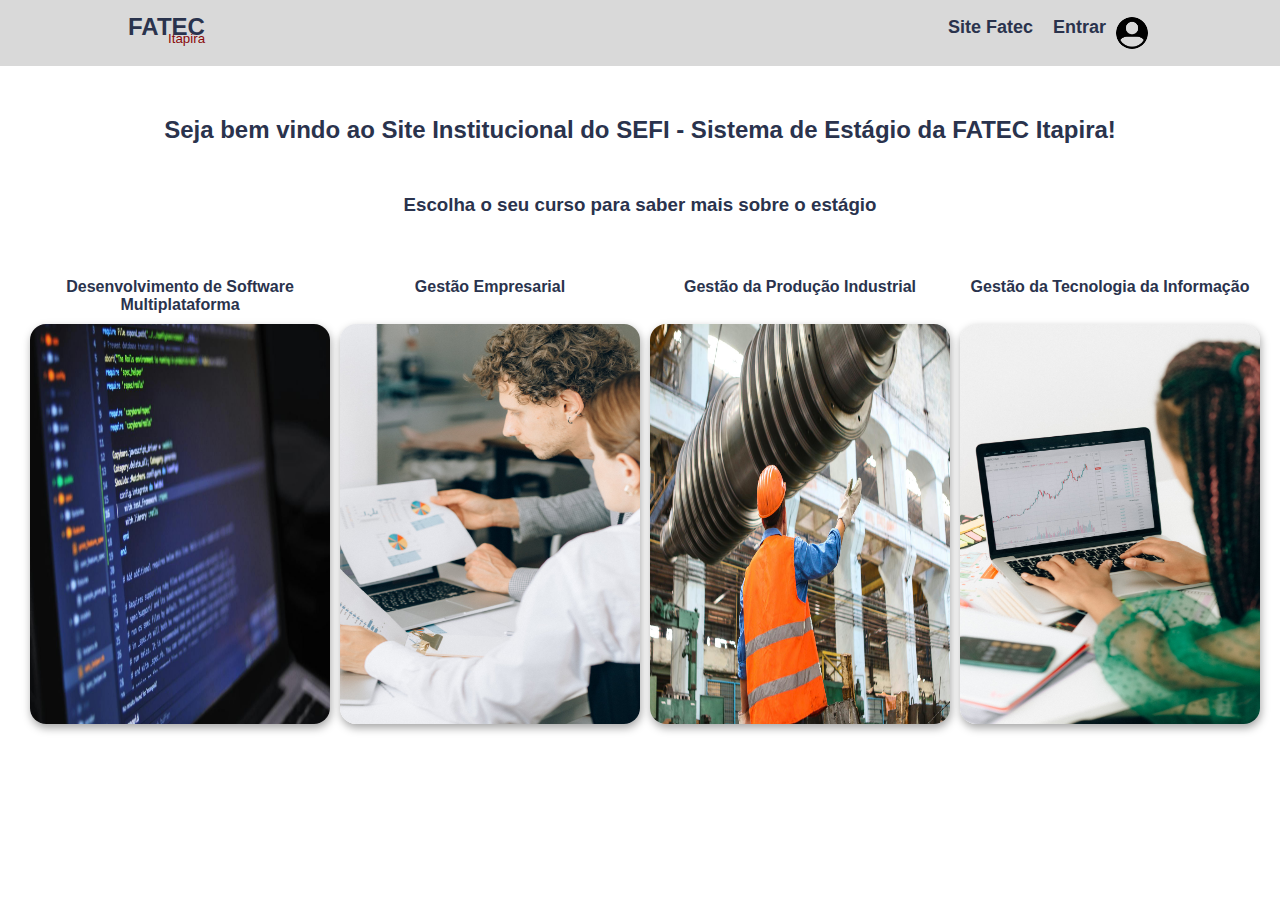
<file: index.html>
<!DOCTYPE html>
<html lang="pt-br">
<head>
    <meta charset="UTF-8">
    <meta name="viewport" content="width=device-width, initial-scale=1.0">
    <link rel="stylesheet" href="index.css">
    <title>SEFI - Site Institucional</title>
</head>
<body>

    <header>
        <div class="nav-left-menu">
            <a href="index.html">
                <p id="fatec">FATEC</p>
                <p id="itapira">Itapira</p>
            </a>
        </div>
        <ul class="nav-links">
            <li><a href="https://fatecitapira.edu.br/" target="_blank">Site Fatec</a></li>
            <li><a href="#">Entrar</a></li>
            <li><img id="avatar" src="imagens/avatar.png"></li>
        </ul>
    </header>
    
    <h2>Seja bem vindo ao Site Institucional do SEFI - Sistema de Estágio da FATEC Itapira!</h2>
    <h3>Escolha o seu curso para saber mais sobre o estágio</h3>

    <div class="container">
        <a href="cursos/dsm/dsm.html">
            <div class="cursos DSM">
                <h4>Desenvolvimento de Software Multiplataforma</h4>
                <img src="imagens/DSM.jpg" alt="">
            </div>
        </a>
        
        <a href="cursos/ge/ge.html">
            <div class="cursos GE">
                <h4>Gestão Empresarial</h4>
                <img src="imagens/GE.jpg" alt="">
            </div>
        </a>

        <a href="cursos/gpi/gpi.html">
            <div class="cursos GPI">
                <h4>Gestão da Produção Industrial</h4>
                <img src="imagens/GPI.jpg" alt="">
            </div>
        </a>

        <a href="cursos/gti/gti.html">
            <div class="cursos GTI">
                <h4>Gestão da Tecnologia da Informação</h4>
                <img src="imagens/GTI.jpg" alt="">
            </div>
        </a>
    </div>

</body>
</html>
</file>
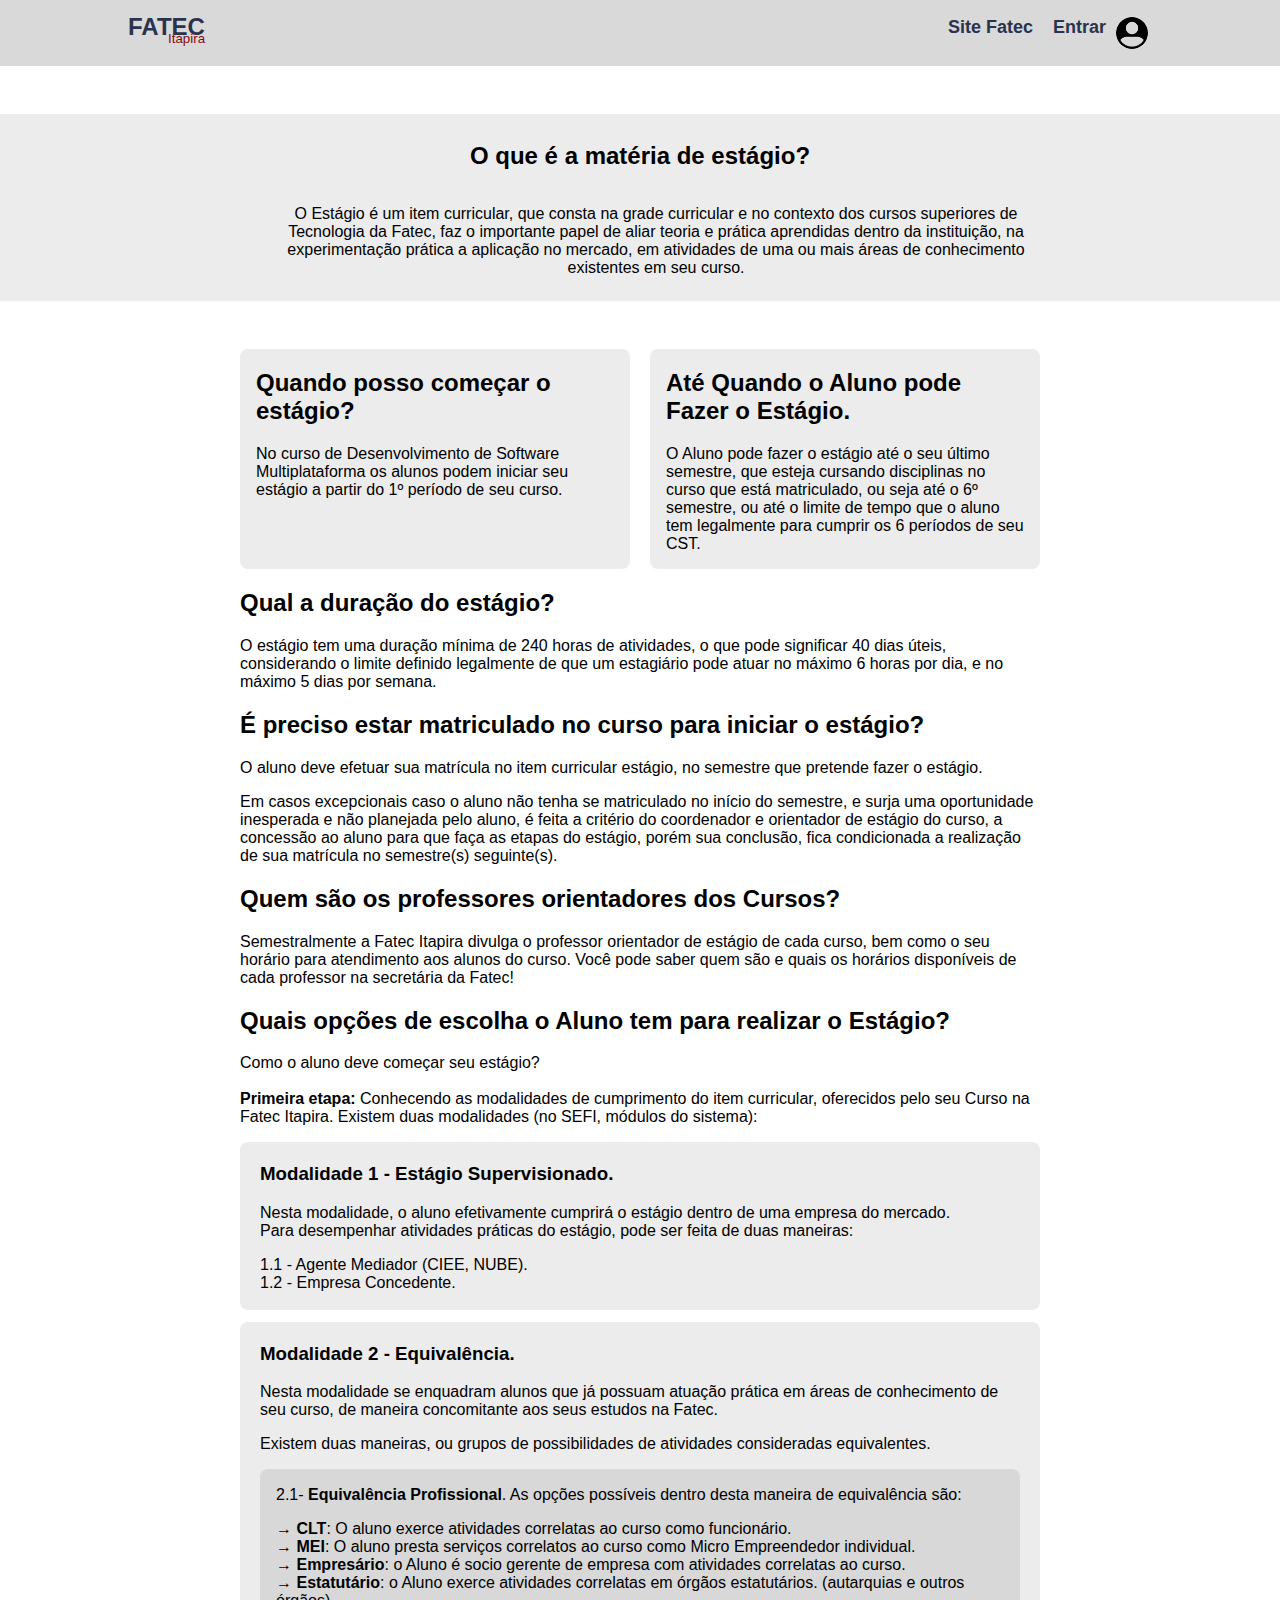
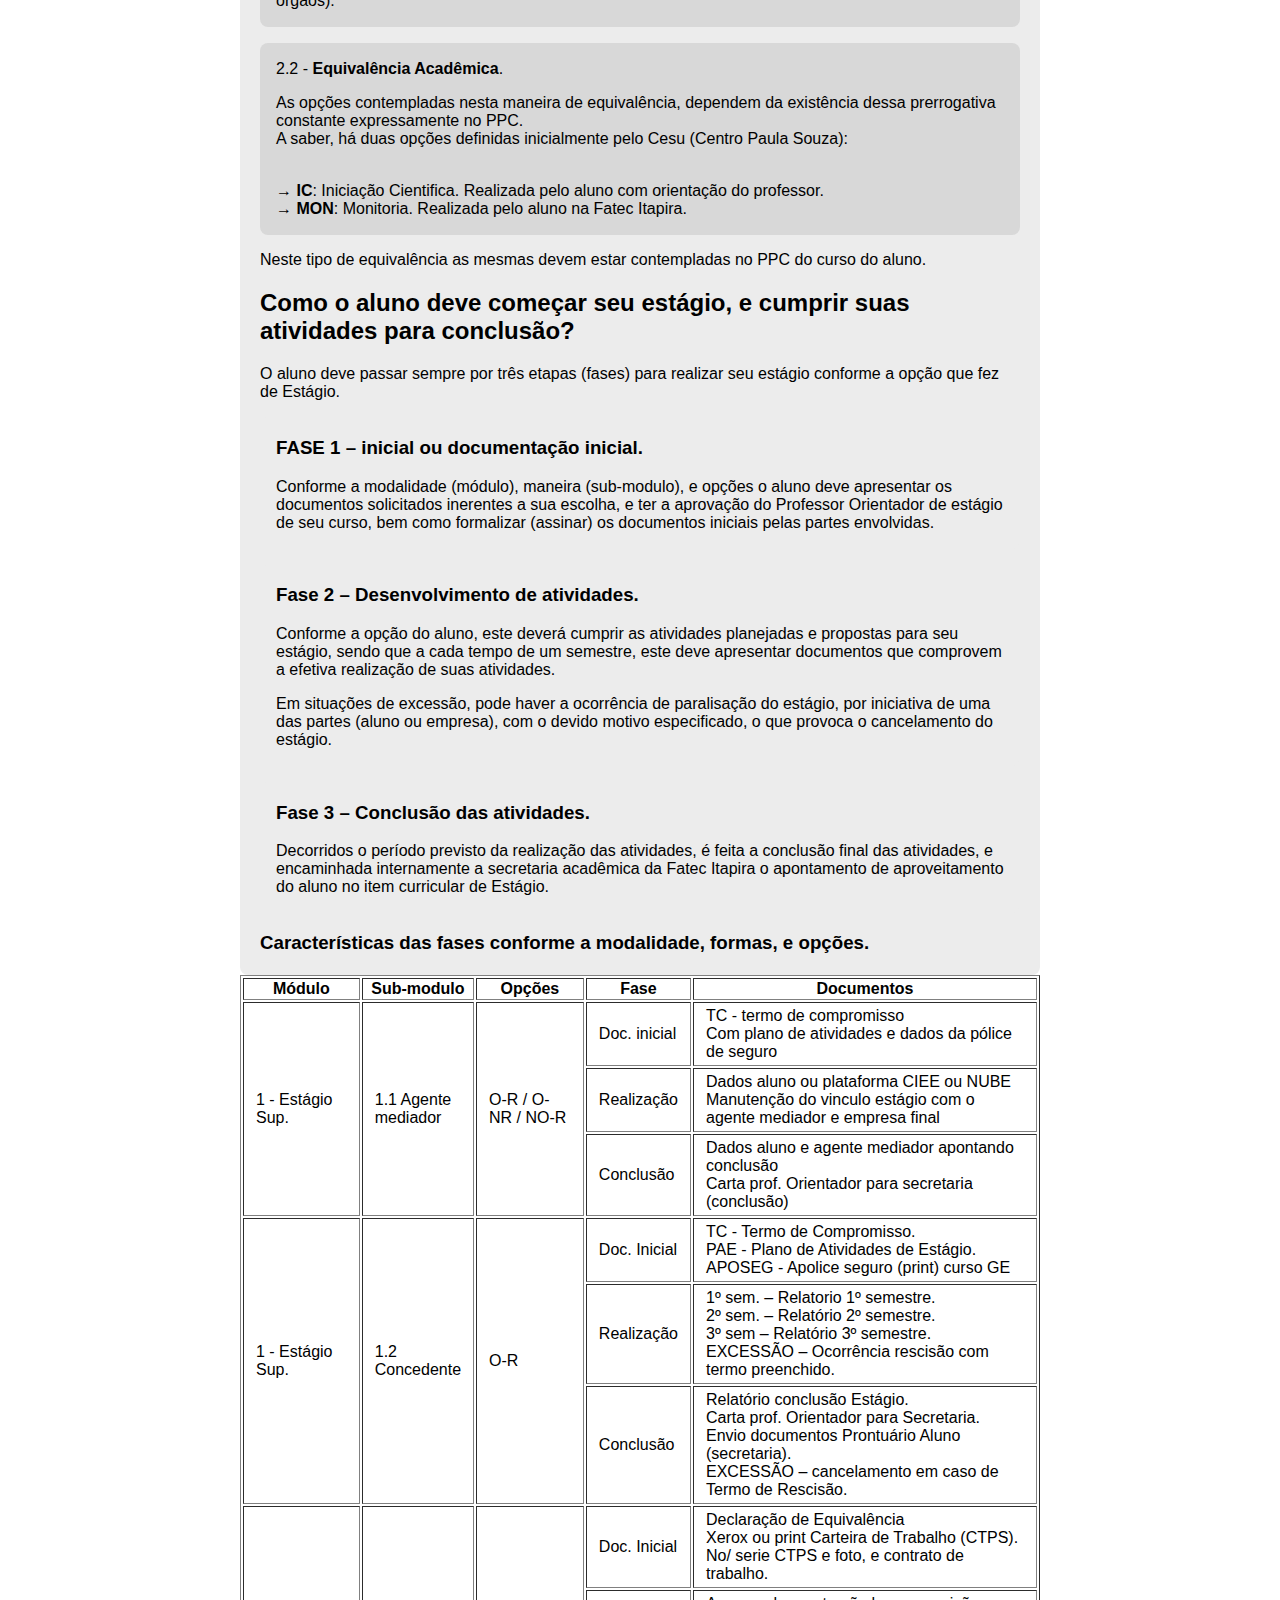
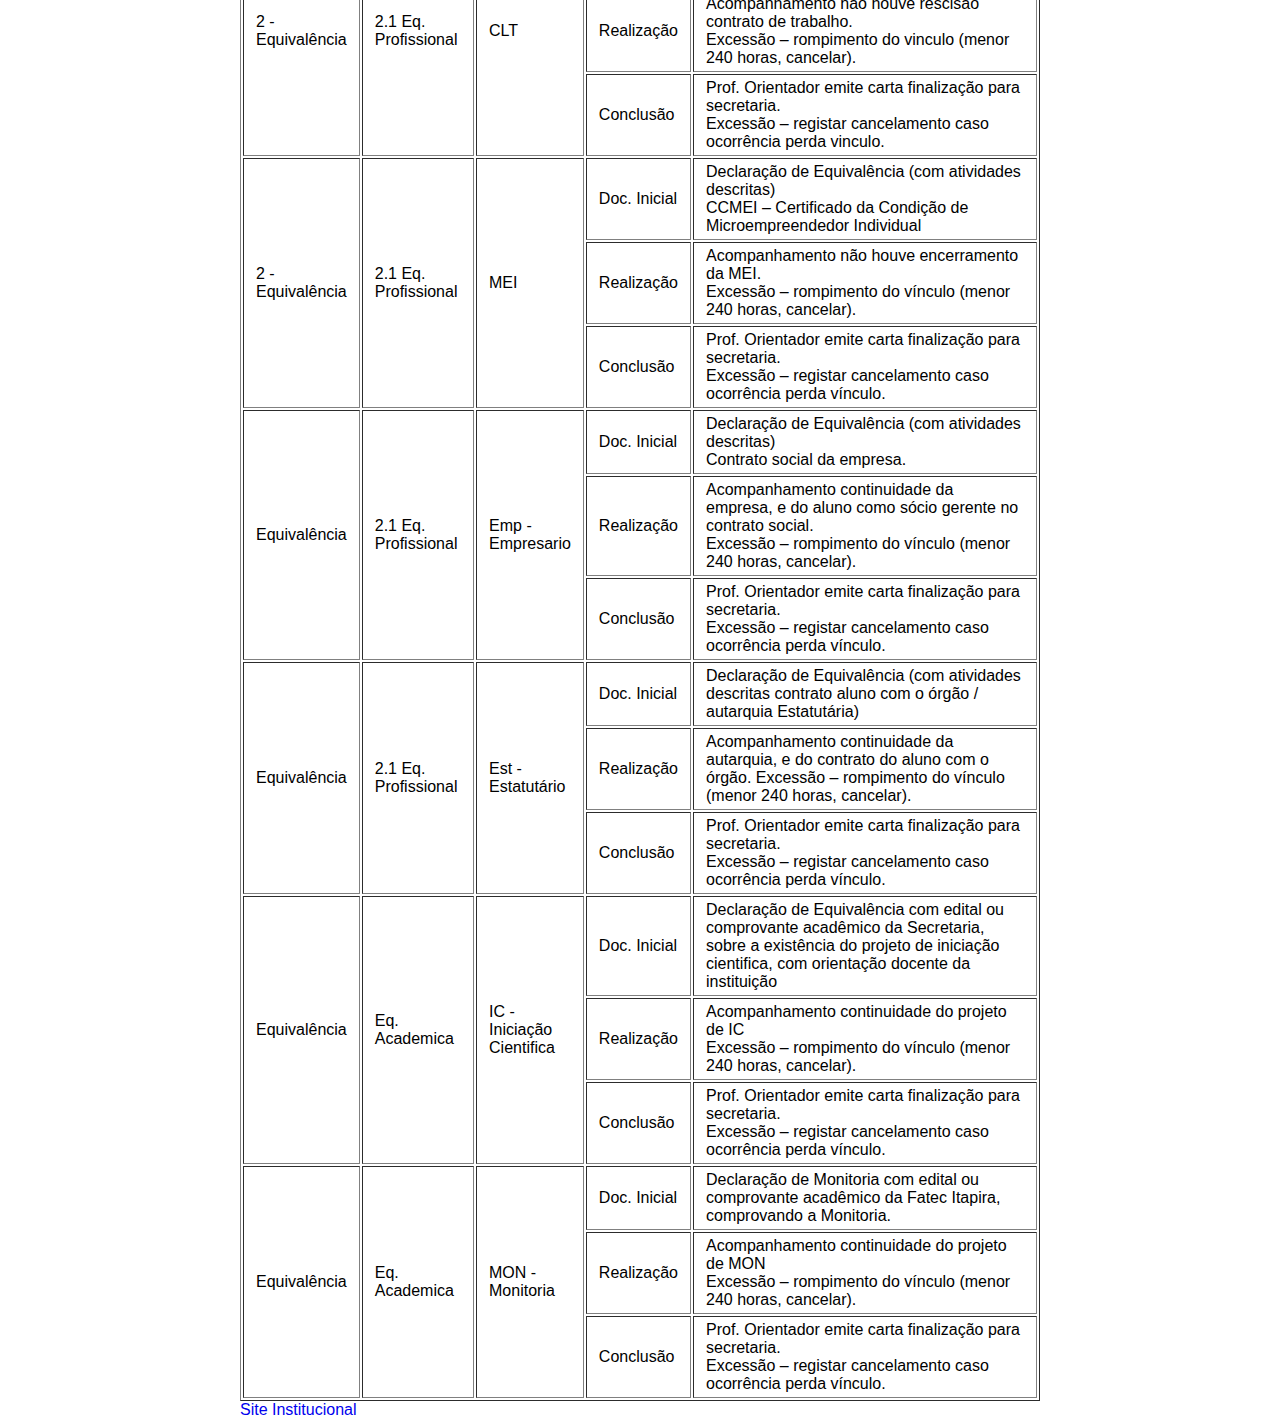
<file: cursos/dsm/dsm.html>
<!DOCTYPE html>
<html lang="pt-br">
<head>
    <meta charset="UTF-8">
    <meta name="viewport" content="width=device-width, initial-scale=1.0">
    <link rel="stylesheet" href="dsm.css">
    <title>SEFI - Estágio Desenvolvimento de Software Multiplataforma</title>
</head>
<body>

    <header>
        <div class="nav-left-menu">
            <a href="../../index.html">
                <p id="fatec">FATEC</p>
                <p id="itapira">Itapira</p>
            </a>
        </div>
        <ul class="nav-links">
            <li><a href="https://fatecitapira.edu.br/" target="_blank">Site Fatec</a></li>
            <li><a href="#">Entrar</a></li>
            <li><img id="avatar" src="imagens/avatar.png"></li>
        </ul>
    </header>

    <div class="estagio">
        <h2>O que é a matéria de estágio?</h2>
        <p>O Estágio é um item curricular, que consta na grade curricular e no contexto dos cursos superiores de Tecnologia da Fatec, faz o importante papel de aliar teoria e prática aprendidas dentro da instituição, na experimentação prática a aplicação no mercado, em atividades de uma ou mais áreas de conhecimento existentes em seu curso.</p>
    </div>
    <div class="container">

        <div class="principal">
            <div class="pergunta a">
                <h2>Quando posso começar o estágio?</h2>
                <p>No curso de Desenvolvimento de Software Multiplataforma os alunos podem iniciar seu estágio a partir do 1º período de seu curso.</p>
            </div>

            <div class="pergunta a">
                <h2>Até Quando o Aluno pode Fazer o Estágio.</h2>
                <p>O Aluno pode fazer o estágio até o seu último semestre, que esteja cursando disciplinas no curso que está matriculado, ou seja até o 6º semestre, ou até o limite de tempo que o aluno tem legalmente para cumprir os 6 períodos de seu CST.</p>
            </div>
        </div>

        <h2>Qual a duração do estágio?</h2>
        <p>O estágio tem uma duração mínima de 240 horas de atividades, o que pode significar 40 dias úteis, considerando o limite definido legalmente de que um estagiário pode atuar no máximo 6 horas por dia, e no máximo 5 dias por semana.</p>

        <h2>É preciso estar matriculado no curso para iniciar o estágio?</h2>
        <p>O aluno deve efetuar sua matrícula no item curricular estágio, no semestre que pretende fazer o estágio.</p>
     
        <p> Em casos excepcionais caso o aluno não tenha se matriculado no início do semestre, e surja uma oportunidade inesperada e não planejada pelo aluno, é feita a critério do coordenador e orientador de estágio do curso, a concessão ao aluno para que  faça as etapas do estágio, porém sua conclusão, fica condicionada a realização de sua matrícula no semestre(s) seguinte(s).</p>

        <h2>Quem são os professores orientadores dos Cursos?</h2>
        <p>Semestralmente a Fatec Itapira divulga o professor orientador de estágio de cada curso, bem como o seu horário para atendimento aos alunos do curso. Você pode saber quem são e quais os horários disponíveis de cada professor na secretária da Fatec! </p>
        
        <h2>Quais opções de escolha o Aluno tem para realizar o Estágio?</h2>
        <P>Como o aluno deve começar seu estágio? <br>
        <br><strong>Primeira etapa:</strong> Conhecendo as modalidades de cumprimento do item curricular, oferecidos pelo seu Curso na Fatec Itapira. Existem duas modalidades (no SEFI, módulos do sistema):</p>
        
        <div class="pergunta modalidade">
            <h3>Modalidade 1 - Estágio Supervisionado.</h3>
            <p>Nesta modalidade, o aluno efetivamente cumprirá o estágio dentro de uma empresa do mercado.
            <br>Para desempenhar atividades práticas do estágio, pode ser feita de duas maneiras:</p>
            <p>1.1 - Agente Mediador (CIEE, NUBE).
            <br>1.2 - Empresa Concedente.</p>
        </div>

        <div class="pergunta modalidade">
            <h3>Modalidade 2 - Equivalência.</h3>
            <p>Nesta modalidade se enquadram alunos que já possuam atuação prática em áreas de conhecimento de seu curso, de maneira concomitante aos seus estudos na Fatec.</p>
            <p>Existem duas maneiras, ou grupos de possibilidades de atividades consideradas equivalentes.</p>

            <div class="eq">
                <p>2.1- <strong>Equivalência Profissional</strong>.
                As opções possíveis dentro desta maneira de equivalência são:</p>
                <p>→ <strong>CLT</strong>: O aluno exerce atividades correlatas ao curso como funcionário.
                <br>→ <strong>MEI</strong>: O aluno presta serviços correlatos ao curso como Micro Empreendedor individual.
                <br>→ <strong>Empresário</strong>: o Aluno é socio gerente de empresa com atividades correlatas ao curso.
                <br>→ <strong>Estatutário</strong>: o Aluno exerce atividades correlatas em órgãos estatutários. (autarquias e outros órgãos).</p>
            </div>

            <div class="eq">
                <p>2.2 - <strong>Equivalência Acadêmica</strong>.<br>
                <p>As opções contempladas nesta maneira de equivalência, dependem da existência dessa prerrogativa constante expressamente no PPC.
                <br>A saber, há duas opções definidas inicialmente pelo Cesu (Centro Paula Souza):</p>
                    <br>→ <strong>IC</strong>: Iniciação Cientifica. Realizada pelo aluno com orientação do professor.
                    <br>→ <strong>MON</strong>: Monitoria. Realizada pelo aluno na Fatec Itapira.</p>
            </div>
            
            <p>Neste tipo de equivalência as mesmas devem estar contempladas no PPC do curso do aluno.</p>
        

        <h2>Como o aluno deve começar seu estágio, e cumprir suas atividades para conclusão?</h2>
        <p>O aluno deve passar sempre por três etapas (fases) para realizar seu estágio conforme a opção que fez de Estágio.</p>

        <div class="fase">
            <h3>FASE 1 – inicial ou documentação inicial.</h3>
            <p>Conforme a modalidade (módulo), maneira (sub-modulo), e opções o aluno deve apresentar os documentos solicitados inerentes a sua escolha, e ter a aprovação do Professor Orientador de estágio de seu curso, bem como formalizar (assinar) os documentos iniciais pelas partes envolvidas.</p>
        </div>

        <div class="fase">
            <h3>Fase 2 – Desenvolvimento de atividades.</h3>
            <p>Conforme a opção do aluno, este deverá cumprir as atividades planejadas e propostas para seu estágio, sendo que a cada tempo de um semestre, este deve apresentar documentos que comprovem a efetiva realização de suas atividades.</p>
        
            <p>Em situações de excessão, pode haver a ocorrência de paralisação do estágio, por iniciativa de uma das partes (aluno ou empresa), com o devido motivo especificado, o que provoca o cancelamento do estágio.</p>
        </div>

        <div class="fase">
            <h3>Fase 3 – Conclusão das atividades.</h3>
            <p>Decorridos o período previsto da realização das atividades, é feita a conclusão final das atividades, e encaminhada internamente a secretaria acadêmica da Fatec Itapira o apontamento de aproveitamento do aluno no item curricular de Estágio.</p>
        </div>

        <h3>Características das fases conforme a modalidade, formas, e opções.</h3>
        <p></p>
    </div>

    <div class="tabela">
        <table border="1">
            <thead>
                <tr>
                    <th>Módulo</th>
                    <th>Sub-modulo</th>
                    <th>Opções</th>
                    <th>Fase</th>
                    <th>Documentos</th>
                </tr>
            </thead>
            <tbody>
                <tr>
                    <td rowspan="3">1 - Estágio Sup.</td>
                    <td rowspan="3">1.1 Agente mediador</td>
                    <td rowspan="3">O-R / O-NR / NO-R</td>
                    <td>Doc. inicial</td>
                    <td>TC - termo de compromisso<br>
                        Com plano de atividades e dados da pólice de seguro</td>
                </tr>
                <tr>
                    <td>Realização</td>
                    <td>Dados aluno ou plataforma CIEE ou NUBE<br>
                        Manutenção do vinculo estágio com o agente mediador e empresa final</td>
                </tr>
                <tr>
                    <td>Conclusão</td>
                    <td>Dados aluno e agente mediador apontando conclusão<br>
                        Carta prof. Orientador para secretaria (conclusão)</td>
                </tr>
                <tr>
                    <td rowspan="3">1 - Estágio Sup. </td>
                    <td rowspan="3">1.2 Concedente</td>
                    <td rowspan="3">O-R</td>
                    <td>Doc. Inicial</td>
                    <td>TC - Termo de Compromisso.<br>
                        PAE - Plano de Atividades de Estágio.<br>
                        APOSEG - Apolice seguro (print) curso GE</td>
                </tr>
                <tr>
                    <td>Realização</td>
                    <td>1º sem. – Relatorio 1º semestre.<br>
                        2º sem. – Relatório 2º semestre.<br>
                        3º sem – Relatório 3º semestre.<br>
                        EXCESSÃO – Ocorrência rescisão com termo preenchido.</td>
                </tr>
                <tr>
                    <td>Conclusão</td>
                    <td>Relatório conclusão Estágio. <br>
                        Carta prof. Orientador para Secretaria. <br>
                        Envio documentos Prontuário Aluno (secretaria).<br> 
                        EXCESSÃO – cancelamento em caso de Termo de Rescisão.</td>
                </tr>
                <tr>
                    <td rowspan="3">2 - Equivalência</td>
                    <td rowspan="3">2.1 Eq. Profissional</td>
                    <td rowspan="3">CLT</td>
                    <td>Doc. Inicial</td>
                    <td>Declaração de Equivalência <br>
                        Xerox ou print Carteira de Trabalho (CTPS).<br>
                        No/ serie CTPS e foto, e contrato de trabalho.</td>
                </tr>
                <tr>
                    <td>Realização</td>
                    <td>Acompanhamento não houve rescisão contrato de trabalho.<br>
                        Excessão – rompimento do vinculo (menor 240 horas, cancelar).</td>
                </tr>
                <tr>
                    <td>Conclusão</td>
                    <td>Prof. Orientador emite carta finalização para secretaria.<br>
                        Excessão – registar cancelamento caso ocorrência perda vinculo.</td>
                </tr>
                <tr>
                    <td rowspan="3">2 - Equivalência</td>
                    <td rowspan="3">2.1 Eq. Profissional</td>
                    <td rowspan="3">MEI</td>
                    <td>Doc. Inicial</td>
                    <td>Declaração de Equivalência (com atividades descritas)<br>
                        CCMEI – Certificado da Condição de Microempreendedor Individual</td>
                </tr>
                <tr>
                    <td>Realização</td>
                    <td>Acompanhamento não houve encerramento da MEI.<br>
                        Excessão – rompimento do vínculo (menor 240 horas, cancelar).</td>
                </tr>
                <tr>
                    <td>Conclusão</td>
                    <td>Prof. Orientador emite carta finalização para secretaria. <br>
                        Excessão – registar cancelamento caso ocorrência perda vínculo.</td>
                </tr>
                <tr>
                    <td rowspan="3">Equivalência</td>
                    <td rowspan="3">2.1 Eq. Profissional</td>
                    <td rowspan="3">Emp - Empresario</td>
                    <td>Doc. Inicial</td>
                    <td>Declaração de Equivalência (com atividades descritas) <br>
                        Contrato social da empresa.</td>
                </tr>
                <tr>
                    <td>Realização</td>
                    <td>Acompanhamento continuidade da empresa, e do aluno como sócio gerente no contrato social.<br>
                        Excessão – rompimento do vínculo (menor 240 horas, cancelar).</td>
                </tr>
                <tr>
                    <td>Conclusão</td>
                    <td>Prof. Orientador emite carta finalização para secretaria.<br>
                        Excessão – registar cancelamento caso ocorrência perda vínculo.</td>
                </tr>
                <tr>
                    <td rowspan="3">Equivalência</td>
                    <td rowspan="3">2.1 Eq. Profissional</td>
                    <td rowspan="3">Est - Estatutário</td>
                    <td>Doc. Inicial</td>
                    <td class="doc">Declaração de Equivalência (com atividades descritas contrato aluno com o órgão / autarquia Estatutária) </td>
                </tr>
                <tr>
                    <td>Realização</td>
                    <td class="doc">Acompanhamento continuidade da autarquia, e do contrato do aluno com o órgão. Excessão – rompimento do vínculo (menor 240 horas, cancelar).</td>
                </tr>
                <tr>
                    <td>Conclusão</td>
                    <td class="doc">Prof. Orientador emite carta finalização para secretaria.<br>
                        Excessão – registar cancelamento caso ocorrência perda vínculo.</td>
                </tr>
                <tr>
                    <td rowspan="3">Equivalência</td>
                    <td rowspan="3">Eq. Academica</td>
                    <td rowspan="3">IC - Iniciação Cientifica</td>
                    <td>Doc. Inicial</td>
                    <td class="doc">Declaração de Equivalência com edital ou comprovante acadêmico da Secretaria, sobre a existência do projeto de iniciação cientifica, com orientação docente da instituição </td>
                </tr>
                <tr>
                    <td>Realização</td>
                    <td class="doc">Acompanhamento continuidade do projeto de IC<br>
                        Excessão – rompimento do vínculo (menor 240 horas, cancelar).</td>
                </tr>
                <tr>
                    <td>Conclusão</td>
                    <td class="doc">Prof. Orientador emite carta finalização para secretaria.<br>
                        Excessão – registar cancelamento caso ocorrência perda vínculo.</td>
                </tr>
                <tr>
                    <td rowspan="3">Equivalência</td>
                    <td rowspan="3">Eq. Academica</td>
                    <td rowspan="3">MON - Monitoria</td>
                    <td>Doc. Inicial</td>
                    <td class="doc">Declaração de Monitoria com edital ou comprovante acadêmico da Fatec Itapira, comprovando a Monitoria.</td>
                </tr>
                <tr>
                    <td>Realização</td>
                    <td class="doc">Acompanhamento continuidade do projeto de MON<br>
                        Excessão – rompimento do vínculo (menor 240 horas, cancelar).</td>
                </tr>
                <tr>
                    <td>Conclusão</td>
                    <td class="doc">Prof. Orientador emite carta finalização para secretaria.<br>
                        Excessão – registar cancelamento caso ocorrência perda vínculo.</td>
                </tr>
            </tbody>
        </table>
    </div>

    <div class="container">
        
    </div>


    <footer>
        <a href="../../institucional.html">Site Institucional</a>
    </footer>
</body>
</html>
</file>
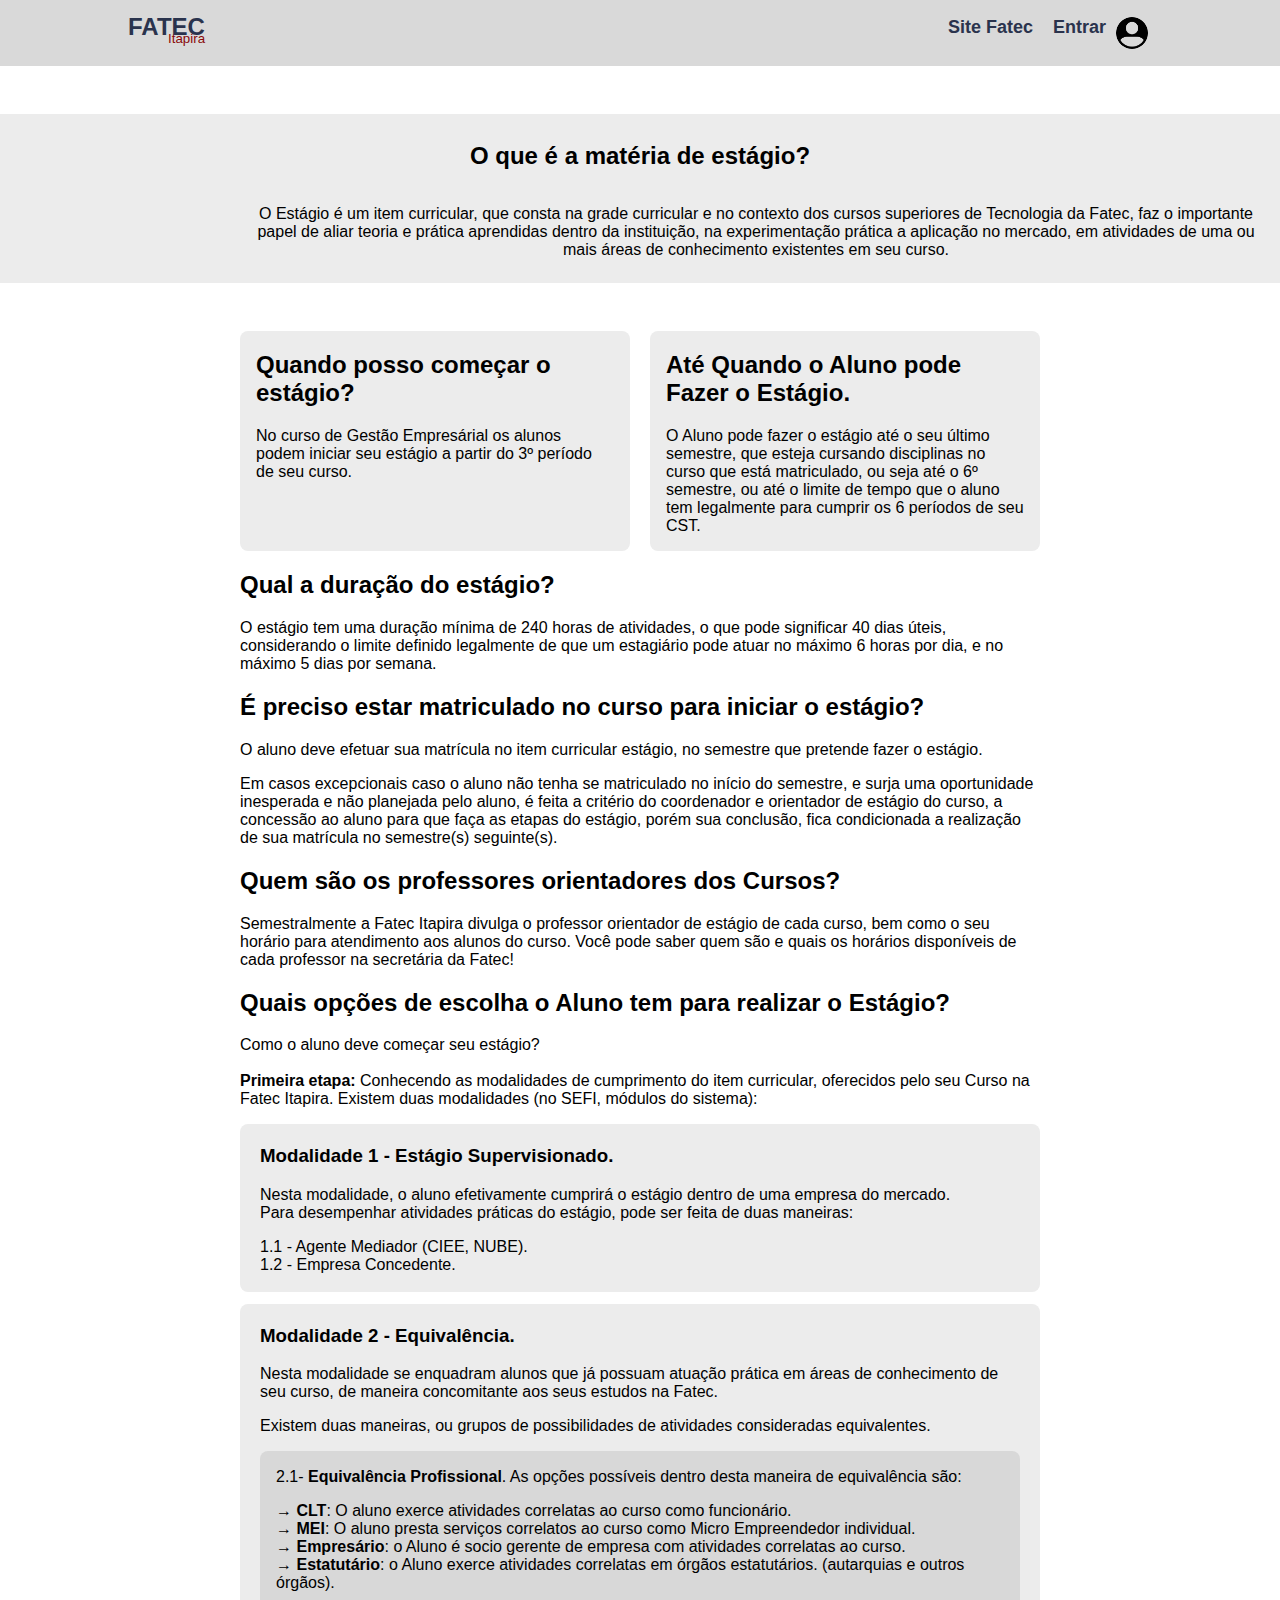
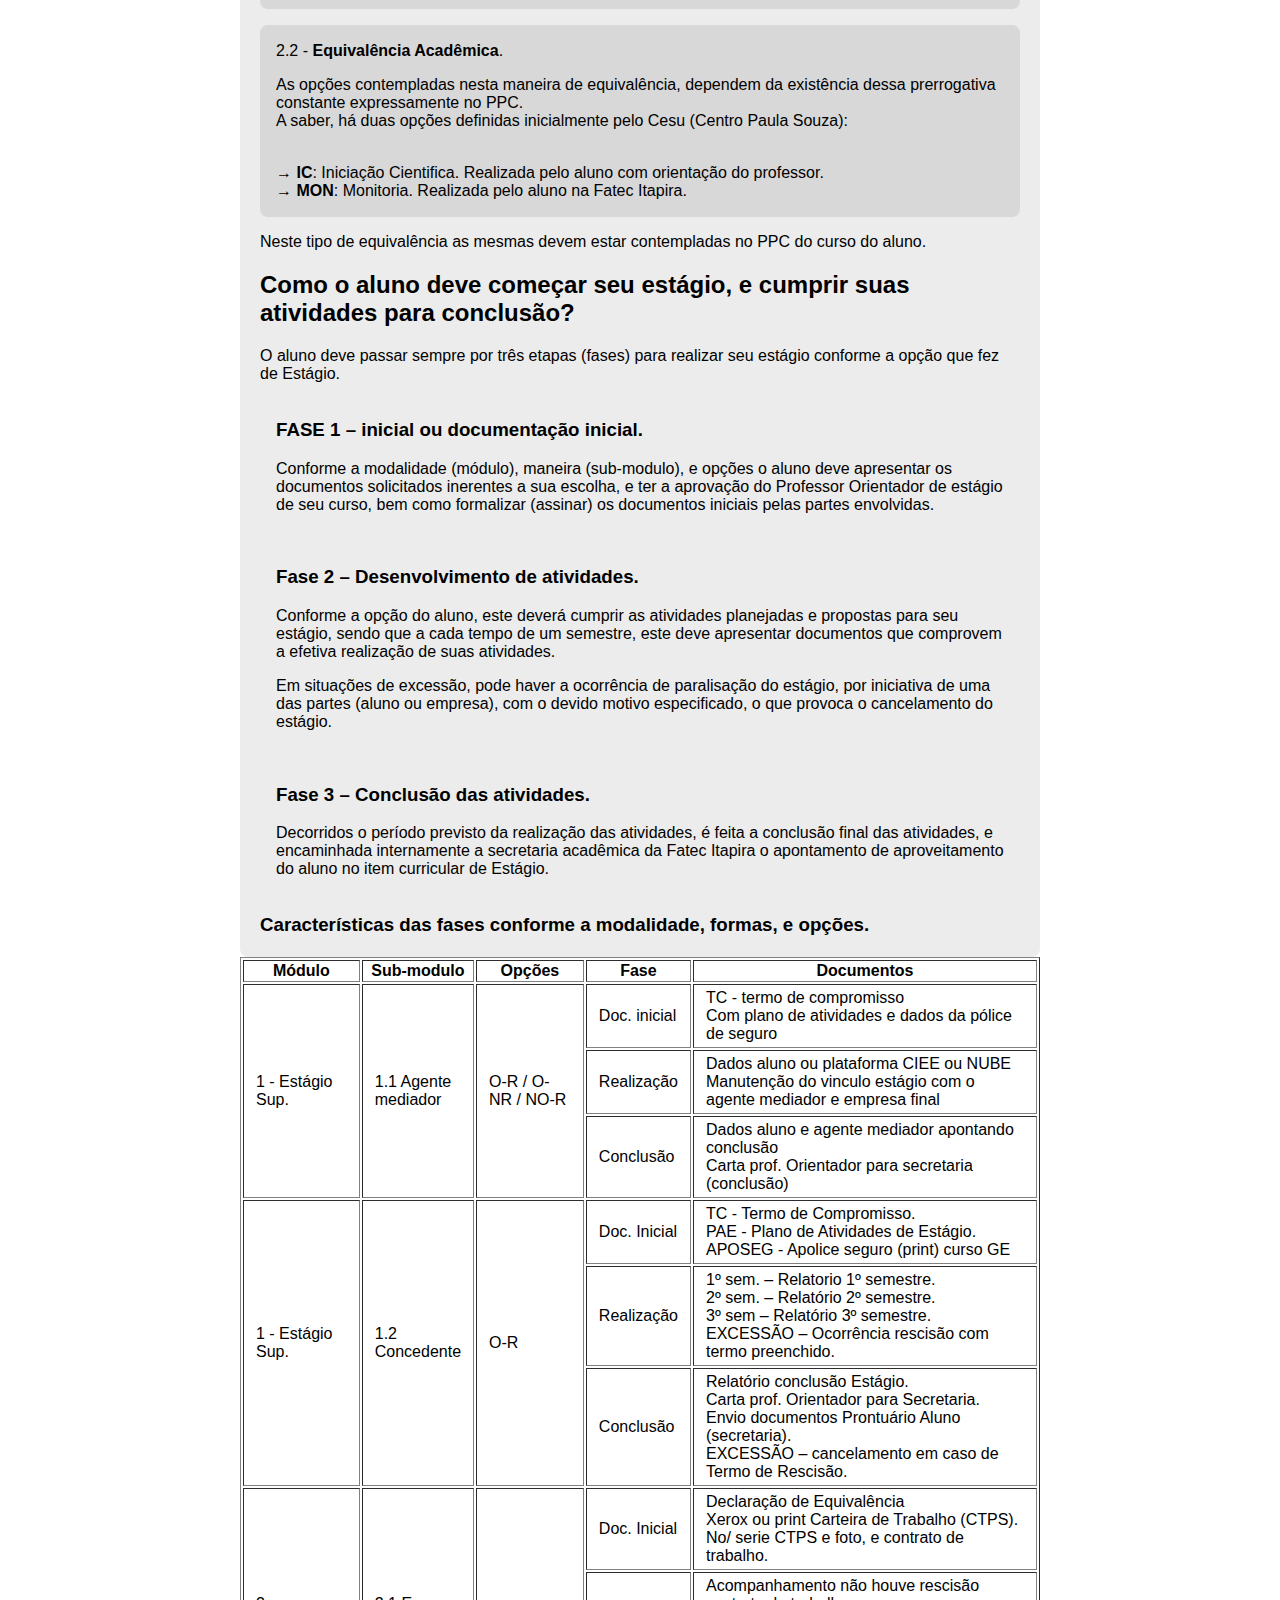
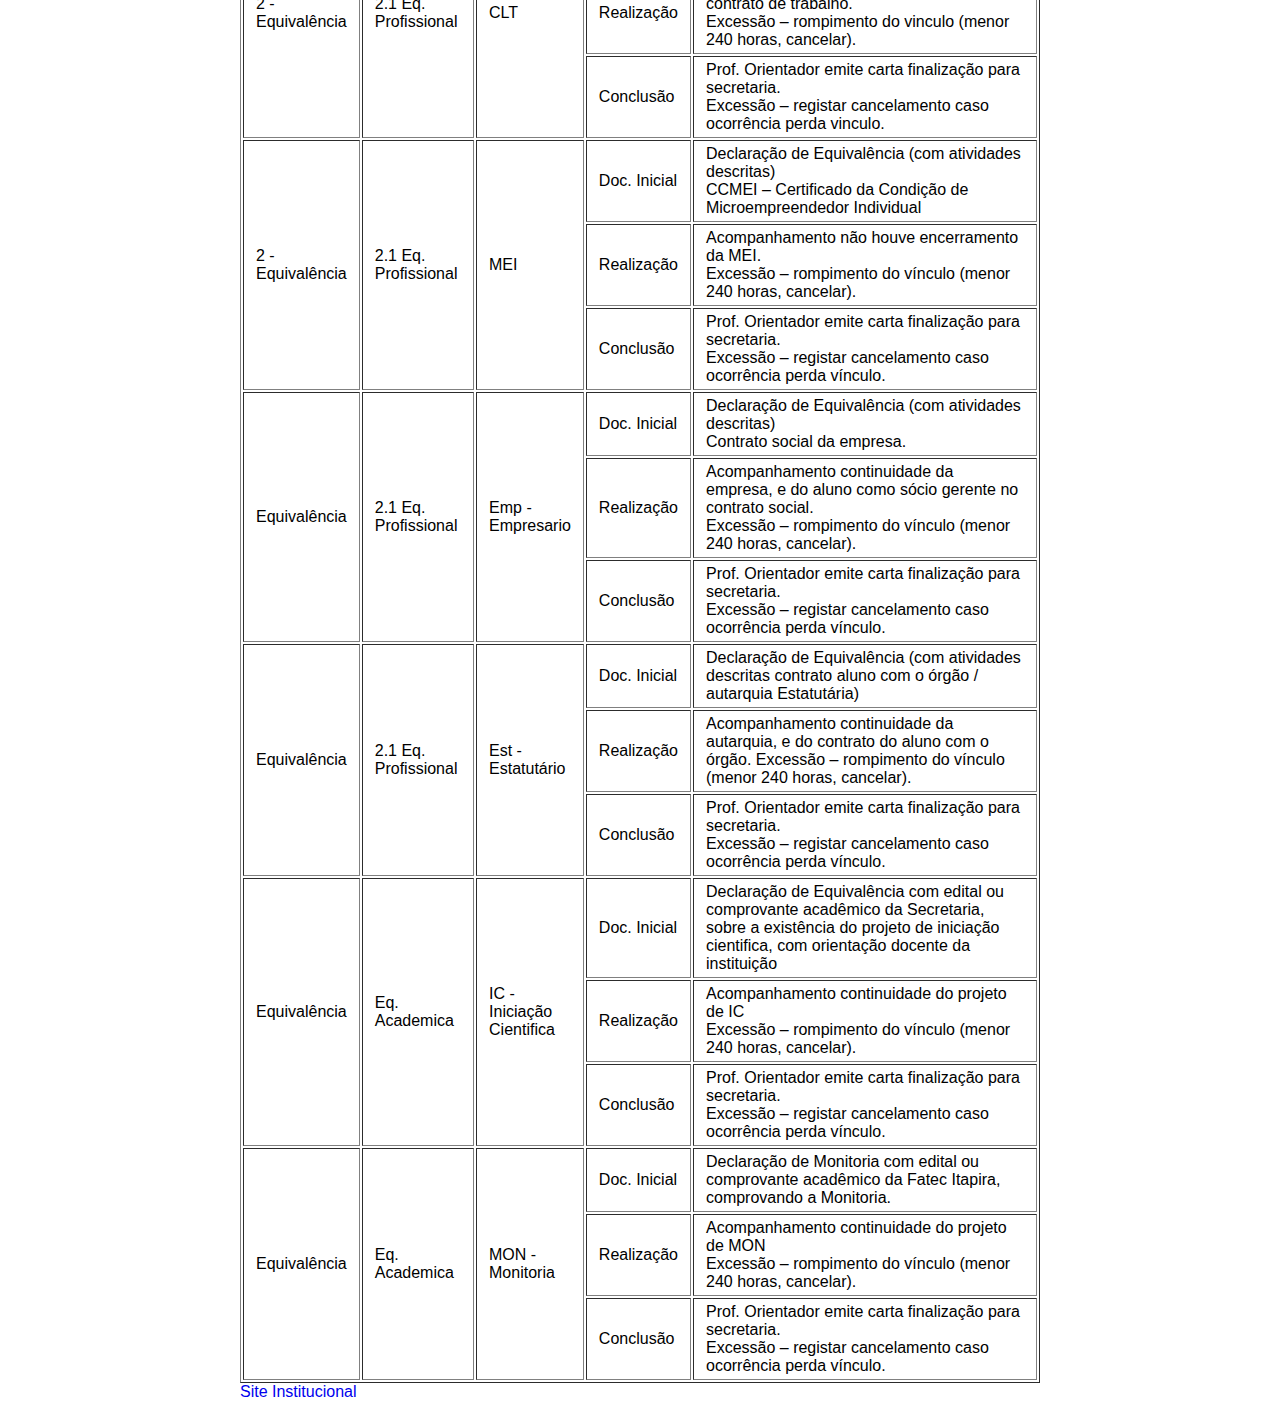
<file: cursos/ge/ge.html>
<!DOCTYPE html>
<html lang="pt-br">
<head>
    <meta charset="UTF-8">
    <meta name="viewport" content="width=device-width, initial-scale=1.0">
    <link rel="stylesheet" href="ge.css">
    <title>SEFI - Estágio Desenvolvimento de Software Multiplataforma</title>
</head>
<body>

    <header>
        <div class="nav-left-menu">
            <a href="../../index.html">
                <p id="fatec">FATEC</p>
                <p id="itapira">Itapira</p>
            </a>
        </div>
        <ul class="nav-links">
            <li><a href="https://fatecitapira.edu.br/" target="_blank">Site Fatec</a></li>
            <li><a href="#">Entrar</a></li>
            <li><img id="avatar" src="imagens/avatar.png"></li>
        </ul>
    </header>

    <div class="estagio">
        <h2>O que é a matéria de estágio?</h2>
        <p>O Estágio é um item curricular, que consta na grade curricular e no contexto dos cursos superiores de Tecnologia da Fatec, faz o importante papel de aliar teoria e prática aprendidas dentro da instituição, na experimentação prática a aplicação no mercado, em atividades de uma ou mais áreas de conhecimento existentes em seu curso.</p>
    </div>
    <div class="container">

        <div class="principal">
            <div class="pergunta a">
                <h2>Quando posso começar o estágio?</h2>
                <p>No curso de Gestão Empresárial os alunos podem iniciar seu estágio a partir do 3º período de seu curso.</p>
            </div>

            <div class="pergunta a">
                <h2>Até Quando o Aluno pode Fazer o Estágio.</h2>
                <p>O Aluno pode fazer o estágio até o seu último semestre, que esteja cursando disciplinas no curso que está matriculado, ou seja até o 6º semestre, ou até o limite de tempo que o aluno tem legalmente para cumprir os 6 períodos de seu CST.</p>
            </div>
        </div>

        <h2>Qual a duração do estágio?</h2>
        <p>O estágio tem uma duração mínima de 240 horas de atividades, o que pode significar 40 dias úteis, considerando o limite definido legalmente de que um estagiário pode atuar no máximo 6 horas por dia, e no máximo 5 dias por semana.</p>

        <h2>É preciso estar matriculado no curso para iniciar o estágio?</h2>
        <p>O aluno deve efetuar sua matrícula no item curricular estágio, no semestre que pretende fazer o estágio.</p>
     
        <p> Em casos excepcionais caso o aluno não tenha se matriculado no início do semestre, e surja uma oportunidade inesperada e não planejada pelo aluno, é feita a critério do coordenador e orientador de estágio do curso, a concessão ao aluno para que  faça as etapas do estágio, porém sua conclusão, fica condicionada a realização de sua matrícula no semestre(s) seguinte(s).</p>

        <h2>Quem são os professores orientadores dos Cursos?</h2>
        <p>Semestralmente a Fatec Itapira divulga o professor orientador de estágio de cada curso, bem como o seu horário para atendimento aos alunos do curso. Você pode saber quem são e quais os horários disponíveis de cada professor na secretária da Fatec! </p>
        
        <h2>Quais opções de escolha o Aluno tem para realizar o Estágio?</h2>
        <P>Como o aluno deve começar seu estágio? <br>
        <br><strong>Primeira etapa:</strong> Conhecendo as modalidades de cumprimento do item curricular, oferecidos pelo seu Curso na Fatec Itapira. Existem duas modalidades (no SEFI, módulos do sistema):</p>
        
        <div class="pergunta modalidade">
            <h3>Modalidade 1 - Estágio Supervisionado.</h3>
            <p>Nesta modalidade, o aluno efetivamente cumprirá o estágio dentro de uma empresa do mercado.
            <br>Para desempenhar atividades práticas do estágio, pode ser feita de duas maneiras:</p>
            <p>1.1 - Agente Mediador (CIEE, NUBE).
            <br>1.2 - Empresa Concedente.</p>
        </div>

        <div class="pergunta modalidade">
            <h3>Modalidade 2 - Equivalência.</h3>
            <p>Nesta modalidade se enquadram alunos que já possuam atuação prática em áreas de conhecimento de seu curso, de maneira concomitante aos seus estudos na Fatec.</p>
            <p>Existem duas maneiras, ou grupos de possibilidades de atividades consideradas equivalentes.</p>

            <div class="eq">
                <p>2.1- <strong>Equivalência Profissional</strong>.
                As opções possíveis dentro desta maneira de equivalência são:</p>
                <p>→ <strong>CLT</strong>: O aluno exerce atividades correlatas ao curso como funcionário.
                <br>→ <strong>MEI</strong>: O aluno presta serviços correlatos ao curso como Micro Empreendedor individual.
                <br>→ <strong>Empresário</strong>: o Aluno é socio gerente de empresa com atividades correlatas ao curso.
                <br>→ <strong>Estatutário</strong>: o Aluno exerce atividades correlatas em órgãos estatutários. (autarquias e outros órgãos).</p>
            </div>

            <div class="eq">
            <p>2.2 - <strong>Equivalência Acadêmica</strong>.<br>
            <p>As opções contempladas nesta maneira de equivalência, dependem da existência dessa prerrogativa constante expressamente no PPC.
            <br>A saber, há duas opções definidas inicialmente pelo Cesu (Centro Paula Souza):</p>
                <br>→ <strong>IC</strong>: Iniciação Cientifica. Realizada pelo aluno com orientação do professor.
                <br>→ <strong>MON</strong>: Monitoria. Realizada pelo aluno na Fatec Itapira.</p>
            </div>
            
            <p>Neste tipo de equivalência as mesmas devem estar contempladas no PPC do curso do aluno.</p>
        

        <h2>Como o aluno deve começar seu estágio, e cumprir suas atividades para conclusão?</h2>
        <p>O aluno deve passar sempre por três etapas (fases) para realizar seu estágio conforme a opção que fez de Estágio.</p>

        <div class="fase">
            <h3>FASE 1 – inicial ou documentação inicial.</h3>
            <p>Conforme a modalidade (módulo), maneira (sub-modulo), e opções o aluno deve apresentar os documentos solicitados inerentes a sua escolha, e ter a aprovação do Professor Orientador de estágio de seu curso, bem como formalizar (assinar) os documentos iniciais pelas partes envolvidas.</p>
        </div>

        <div class="fase">
            <h3>Fase 2 – Desenvolvimento de atividades.</h3>
            <p>Conforme a opção do aluno, este deverá cumprir as atividades planejadas e propostas para seu estágio, sendo que a cada tempo de um semestre, este deve apresentar documentos que comprovem a efetiva realização de suas atividades.</p>
        
            <p>Em situações de excessão, pode haver a ocorrência de paralisação do estágio, por iniciativa de uma das partes (aluno ou empresa), com o devido motivo especificado, o que provoca o cancelamento do estágio.</p>
        </div>

        <div class="fase">
            <h3>Fase 3 – Conclusão das atividades.</h3>
            <p>Decorridos o período previsto da realização das atividades, é feita a conclusão final das atividades, e encaminhada internamente a secretaria acadêmica da Fatec Itapira o apontamento de aproveitamento do aluno no item curricular de Estágio.</p>
        </div>

        <h3>Características das fases conforme a modalidade, formas, e opções.</h3>
        <p></p>
    </div>

    <div class="tabela">
        <table border="1">
            <thead>
                <tr>
                    <th>Módulo</th>
                    <th>Sub-modulo</th>
                    <th>Opções</th>
                    <th>Fase</th>
                    <th>Documentos</th>
                </tr>
            </thead>
            <tbody>
                <tr>
                    <td rowspan="3">1 - Estágio Sup.</td>
                    <td rowspan="3">1.1 Agente mediador</td>
                    <td rowspan="3">O-R / O-NR / NO-R</td>
                    <td>Doc. inicial</td>
                    <td>TC - termo de compromisso<br>
                        Com plano de atividades e dados da pólice de seguro</td>
                </tr>
                <tr>
                    <td>Realização</td>
                    <td>Dados aluno ou plataforma CIEE ou NUBE<br>
                        Manutenção do vinculo estágio com o agente mediador e empresa final</td>
                </tr>
                <tr>
                    <td>Conclusão</td>
                    <td>Dados aluno e agente mediador apontando conclusão<br>
                        Carta prof. Orientador para secretaria (conclusão)</td>
                </tr>
                <tr>
                    <td rowspan="3">1 - Estágio Sup. </td>
                    <td rowspan="3">1.2 Concedente</td>
                    <td rowspan="3">O-R</td>
                    <td>Doc. Inicial</td>
                    <td>TC - Termo de Compromisso.<br>
                        PAE - Plano de Atividades de Estágio.<br>
                        APOSEG - Apolice seguro (print) curso GE</td>
                </tr>
                <tr>
                    <td>Realização</td>
                    <td>1º sem. – Relatorio 1º semestre.<br>
                        2º sem. – Relatório 2º semestre.<br>
                        3º sem – Relatório 3º semestre.<br>
                        EXCESSÃO – Ocorrência rescisão com termo preenchido.</td>
                </tr>
                <tr>
                    <td>Conclusão</td>
                    <td>Relatório conclusão Estágio. <br>
                        Carta prof. Orientador para Secretaria. <br>
                        Envio documentos Prontuário Aluno (secretaria).<br> 
                        EXCESSÃO – cancelamento em caso de Termo de Rescisão.</td>
                </tr>
                <tr>
                    <td rowspan="3">2 - Equivalência</td>
                    <td rowspan="3">2.1 Eq. Profissional</td>
                    <td rowspan="3">CLT</td>
                    <td>Doc. Inicial</td>
                    <td>Declaração de Equivalência <br>
                        Xerox ou print Carteira de Trabalho (CTPS).<br>
                        No/ serie CTPS e foto, e contrato de trabalho.</td>
                </tr>
                <tr>
                    <td>Realização</td>
                    <td>Acompanhamento não houve rescisão contrato de trabalho.<br>
                        Excessão – rompimento do vinculo (menor 240 horas, cancelar).</td>
                </tr>
                <tr>
                    <td>Conclusão</td>
                    <td>Prof. Orientador emite carta finalização para secretaria.<br>
                        Excessão – registar cancelamento caso ocorrência perda vinculo.</td>
                </tr>
                <tr>
                    <td rowspan="3">2 - Equivalência</td>
                    <td rowspan="3">2.1 Eq. Profissional</td>
                    <td rowspan="3">MEI</td>
                    <td>Doc. Inicial</td>
                    <td>Declaração de Equivalência (com atividades descritas)<br>
                        CCMEI – Certificado da Condição de Microempreendedor Individual</td>
                </tr>
                <tr>
                    <td>Realização</td>
                    <td>Acompanhamento não houve encerramento da MEI.<br>
                        Excessão – rompimento do vínculo (menor 240 horas, cancelar).</td>
                </tr>
                <tr>
                    <td>Conclusão</td>
                    <td>Prof. Orientador emite carta finalização para secretaria. <br>
                        Excessão – registar cancelamento caso ocorrência perda vínculo.</td>
                </tr>
                <tr>
                    <td rowspan="3">Equivalência</td>
                    <td rowspan="3">2.1 Eq. Profissional</td>
                    <td rowspan="3">Emp - Empresario</td>
                    <td>Doc. Inicial</td>
                    <td>Declaração de Equivalência (com atividades descritas) <br>
                        Contrato social da empresa.</td>
                </tr>
                <tr>
                    <td>Realização</td>
                    <td>Acompanhamento continuidade da empresa, e do aluno como sócio gerente no contrato social.<br>
                        Excessão – rompimento do vínculo (menor 240 horas, cancelar).</td>
                </tr>
                <tr>
                    <td>Conclusão</td>
                    <td>Prof. Orientador emite carta finalização para secretaria.<br>
                        Excessão – registar cancelamento caso ocorrência perda vínculo.</td>
                </tr>
                <tr>
                    <td rowspan="3">Equivalência</td>
                    <td rowspan="3">2.1 Eq. Profissional</td>
                    <td rowspan="3">Est - Estatutário</td>
                    <td>Doc. Inicial</td>
                    <td class="doc">Declaração de Equivalência (com atividades descritas contrato aluno com o órgão / autarquia Estatutária) </td>
                </tr>
                <tr>
                    <td>Realização</td>
                    <td class="doc">Acompanhamento continuidade da autarquia, e do contrato do aluno com o órgão. Excessão – rompimento do vínculo (menor 240 horas, cancelar).</td>
                </tr>
                <tr>
                    <td>Conclusão</td>
                    <td class="doc">Prof. Orientador emite carta finalização para secretaria.<br>
                        Excessão – registar cancelamento caso ocorrência perda vínculo.</td>
                </tr>
                <tr>
                    <td rowspan="3">Equivalência</td>
                    <td rowspan="3">Eq. Academica</td>
                    <td rowspan="3">IC - Iniciação Cientifica</td>
                    <td>Doc. Inicial</td>
                    <td class="doc">Declaração de Equivalência com edital ou comprovante acadêmico da Secretaria, sobre a existência do projeto de iniciação cientifica, com orientação docente da instituição </td>
                </tr>
                <tr>
                    <td>Realização</td>
                    <td class="doc">Acompanhamento continuidade do projeto de IC<br>
                        Excessão – rompimento do vínculo (menor 240 horas, cancelar).</td>
                </tr>
                <tr>
                    <td>Conclusão</td>
                    <td class="doc">Prof. Orientador emite carta finalização para secretaria.<br>
                        Excessão – registar cancelamento caso ocorrência perda vínculo.</td>
                </tr>
                <tr>
                    <td rowspan="3">Equivalência</td>
                    <td rowspan="3">Eq. Academica</td>
                    <td rowspan="3">MON - Monitoria</td>
                    <td>Doc. Inicial</td>
                    <td class="doc">Declaração de Monitoria com edital ou comprovante acadêmico da Fatec Itapira, comprovando a Monitoria.</td>
                </tr>
                <tr>
                    <td>Realização</td>
                    <td class="doc">Acompanhamento continuidade do projeto de MON<br>
                        Excessão – rompimento do vínculo (menor 240 horas, cancelar).</td>
                </tr>
                <tr>
                    <td>Conclusão</td>
                    <td class="doc">Prof. Orientador emite carta finalização para secretaria.<br>
                        Excessão – registar cancelamento caso ocorrência perda vínculo.</td>
                </tr>
            </tbody>
        </table>
    </div>

    <div class="container">
        
    </div>


    <footer>
        <a href="../../institucional.html">Site Institucional</a>
    </footer>
</body>
</html>
</file>
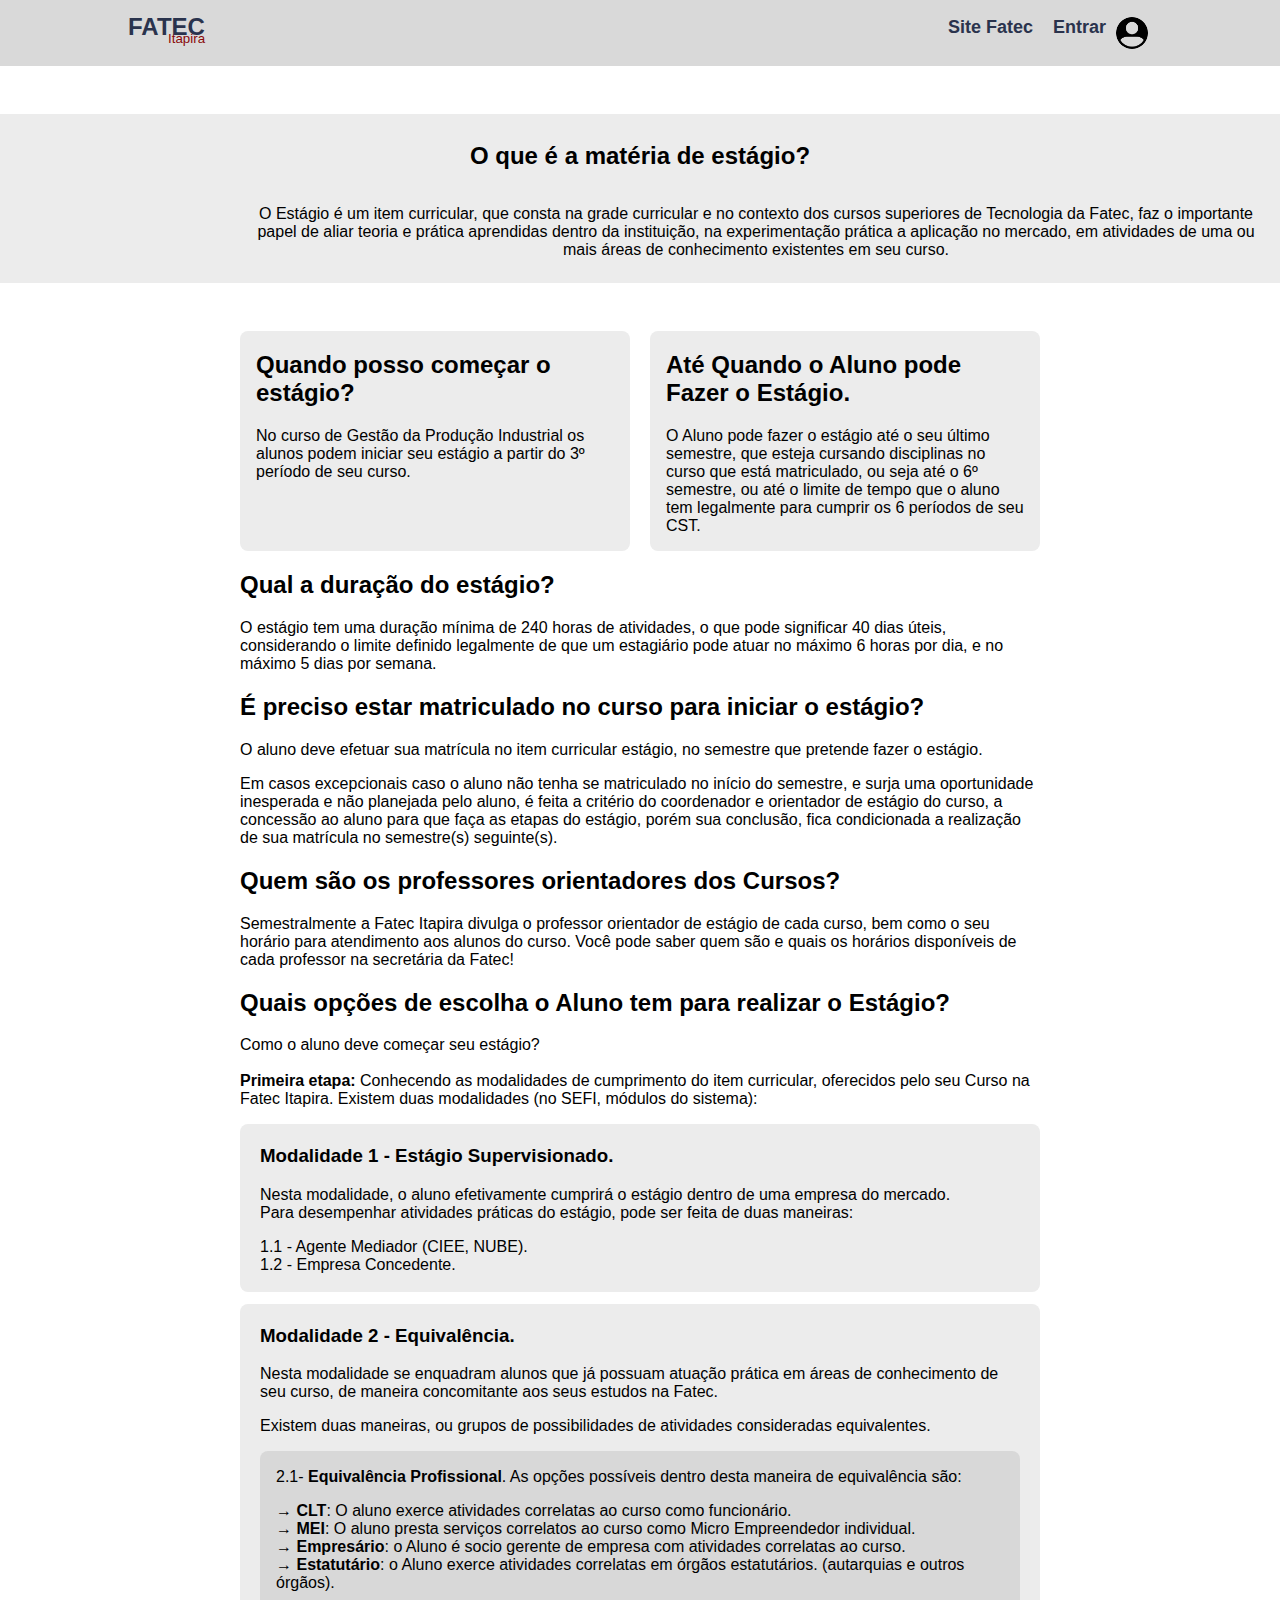
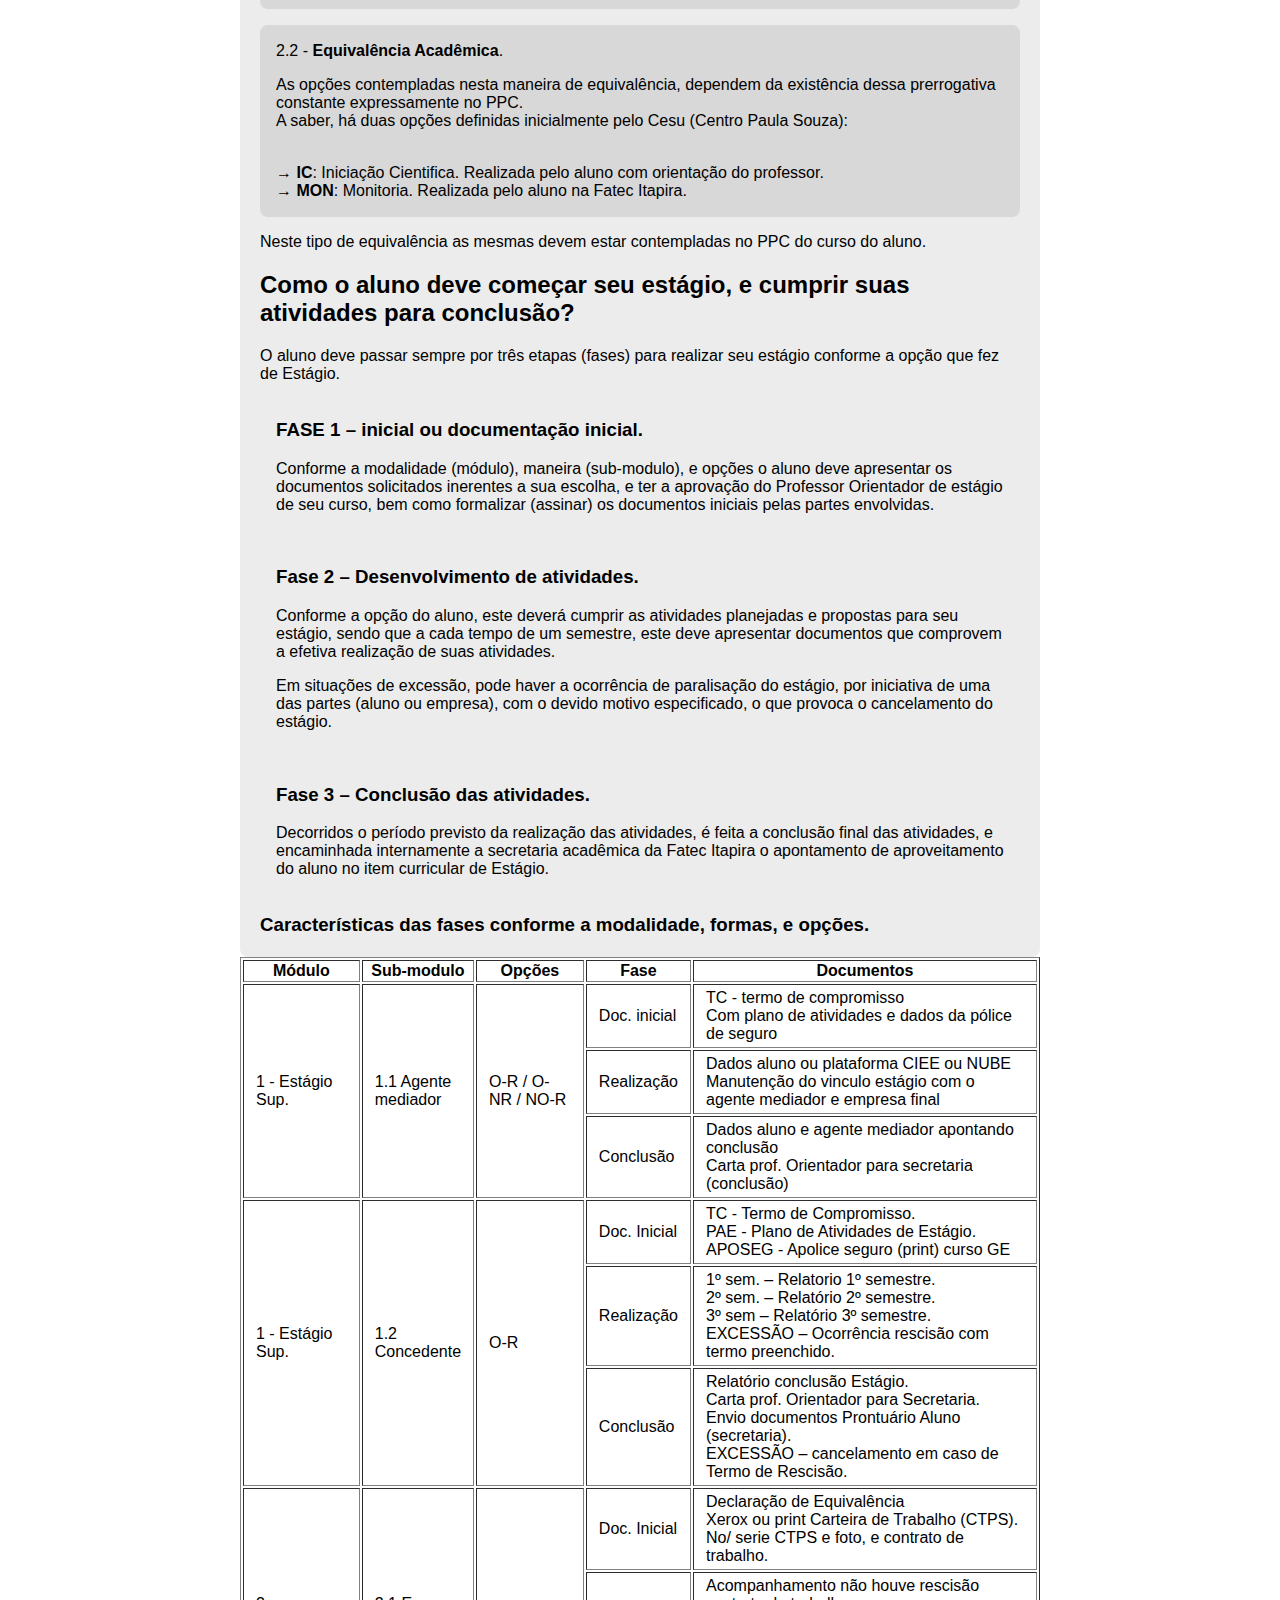
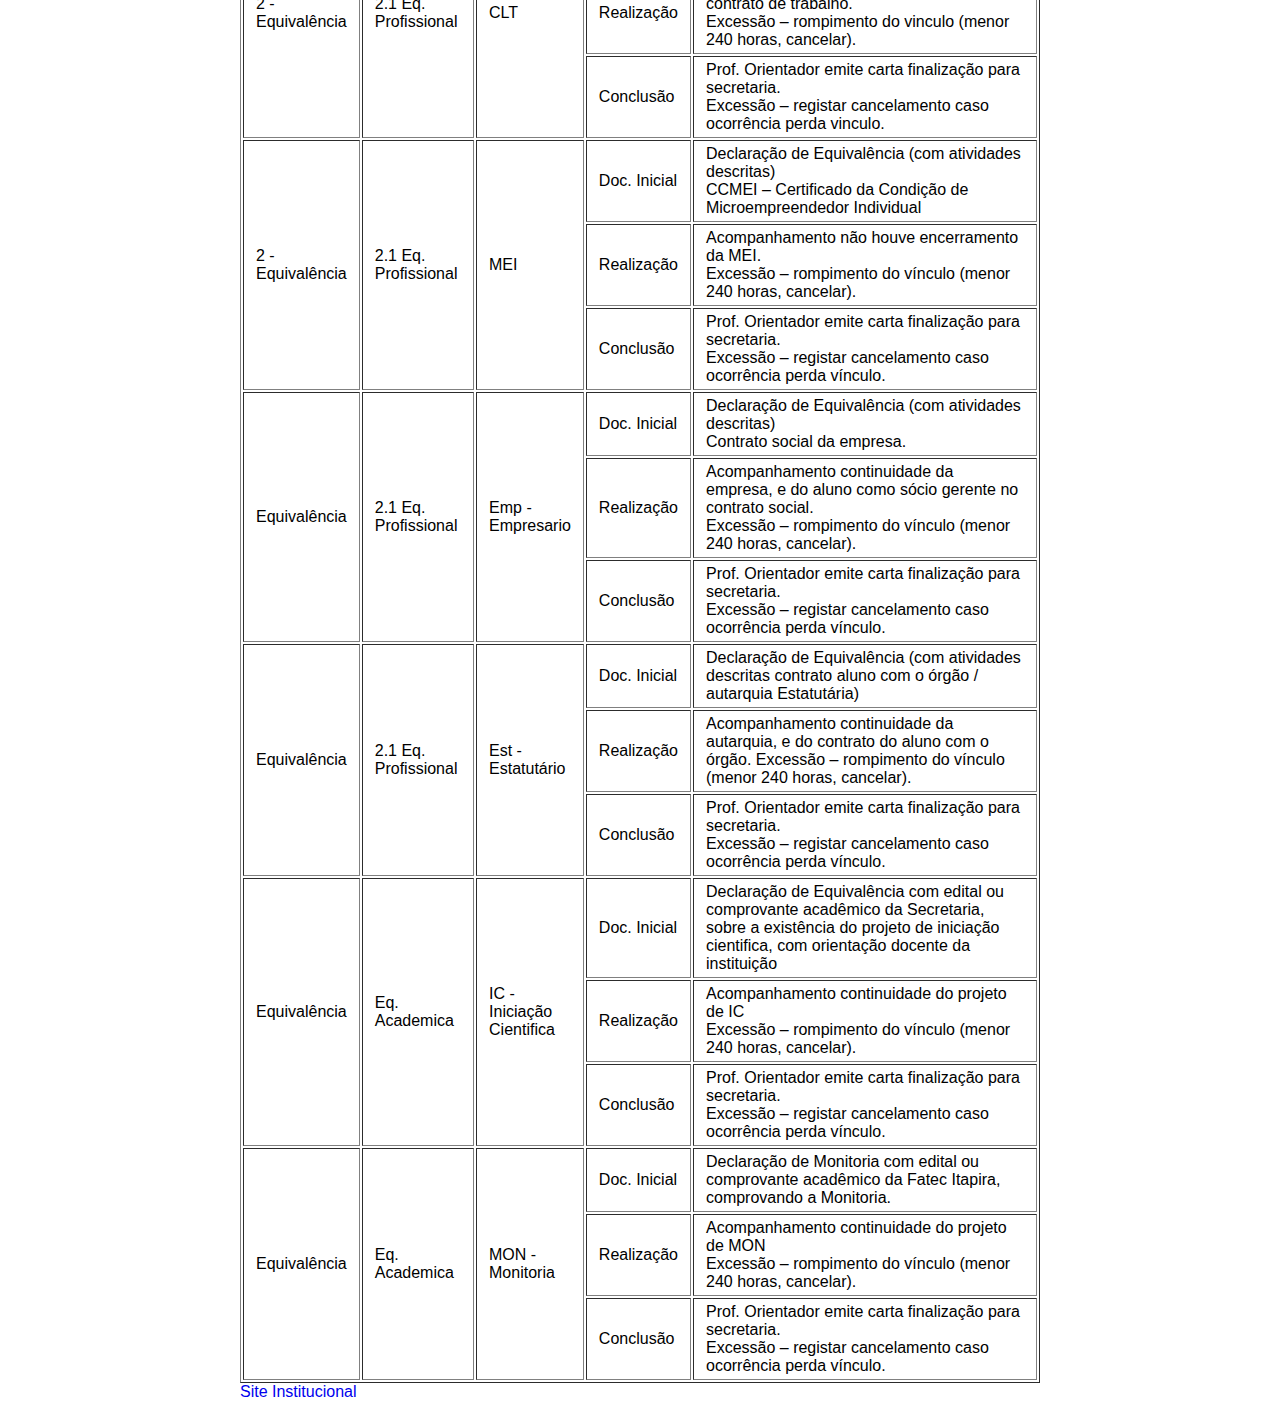
<file: cursos/gpi/gpi.html>
<!DOCTYPE html>
<html lang="pt-br">
<head>
    <meta charset="UTF-8">
    <meta name="viewport" content="width=device-width, initial-scale=1.0">
    <link rel="stylesheet" href="gpi.css">
    <title>SEFI - Estágio Desenvolvimento de Software Multiplataforma</title>
</head>
<body>

    <header>
        <div class="nav-left-menu">
            <a href="../../index.html">
                <p id="fatec">FATEC</p>
                <p id="itapira">Itapira</p>
            </a>
        </div>
        <ul class="nav-links">
            <li><a href="https://fatecitapira.edu.br/" target="_blank">Site Fatec</a></li>
            <li><a href="#">Entrar</a></li>
            <li><img id="avatar" src="imagens/avatar.png"></li>
        </ul>
    </header>

    <div class="estagio">
        <h2>O que é a matéria de estágio?</h2>
        <p>O Estágio é um item curricular, que consta na grade curricular e no contexto dos cursos superiores de Tecnologia da Fatec, faz o importante papel de aliar teoria e prática aprendidas dentro da instituição, na experimentação prática a aplicação no mercado, em atividades de uma ou mais áreas de conhecimento existentes em seu curso.</p>
    </div>
    <div class="container">

        <div class="principal">
            <div class="pergunta a">
                <h2>Quando posso começar o estágio?</h2>
                <p>No curso de Gestão da Produção Industrial os alunos podem iniciar seu estágio a partir do 3º período de seu curso.</p>
            </div>

            <div class="pergunta a">
                <h2>Até Quando o Aluno pode Fazer o Estágio.</h2>
                <p>O Aluno pode fazer o estágio até o seu último semestre, que esteja cursando disciplinas no curso que está matriculado, ou seja até o 6º semestre, ou até o limite de tempo que o aluno tem legalmente para cumprir os 6 períodos de seu CST.</p>
            </div>
        </div>

        <h2>Qual a duração do estágio?</h2>
        <p>O estágio tem uma duração mínima de 240 horas de atividades, o que pode significar 40 dias úteis, considerando o limite definido legalmente de que um estagiário pode atuar no máximo 6 horas por dia, e no máximo 5 dias por semana.</p>

        <h2>É preciso estar matriculado no curso para iniciar o estágio?</h2>
        <p>O aluno deve efetuar sua matrícula no item curricular estágio, no semestre que pretende fazer o estágio.</p>
     
        <p> Em casos excepcionais caso o aluno não tenha se matriculado no início do semestre, e surja uma oportunidade inesperada e não planejada pelo aluno, é feita a critério do coordenador e orientador de estágio do curso, a concessão ao aluno para que  faça as etapas do estágio, porém sua conclusão, fica condicionada a realização de sua matrícula no semestre(s) seguinte(s).</p>

        <h2>Quem são os professores orientadores dos Cursos?</h2>
        <p>Semestralmente a Fatec Itapira divulga o professor orientador de estágio de cada curso, bem como o seu horário para atendimento aos alunos do curso. Você pode saber quem são e quais os horários disponíveis de cada professor na secretária da Fatec! </p>
        
        <h2>Quais opções de escolha o Aluno tem para realizar o Estágio?</h2>
        <P>Como o aluno deve começar seu estágio? <br>
        <br><strong>Primeira etapa:</strong> Conhecendo as modalidades de cumprimento do item curricular, oferecidos pelo seu Curso na Fatec Itapira. Existem duas modalidades (no SEFI, módulos do sistema):</p>
        
        <div class="pergunta modalidade">
            <h3>Modalidade 1 - Estágio Supervisionado.</h3>
            <p>Nesta modalidade, o aluno efetivamente cumprirá o estágio dentro de uma empresa do mercado.
            <br>Para desempenhar atividades práticas do estágio, pode ser feita de duas maneiras:</p>
            <p>1.1 - Agente Mediador (CIEE, NUBE).
            <br>1.2 - Empresa Concedente.</p>
        </div>

        <div class="pergunta modalidade">
            <h3>Modalidade 2 - Equivalência.</h3>
            <p>Nesta modalidade se enquadram alunos que já possuam atuação prática em áreas de conhecimento de seu curso, de maneira concomitante aos seus estudos na Fatec.</p>
            <p>Existem duas maneiras, ou grupos de possibilidades de atividades consideradas equivalentes.</p>

            <div class="eq">
                <p>2.1- <strong>Equivalência Profissional</strong>.
                As opções possíveis dentro desta maneira de equivalência são:</p>
                <p>→ <strong>CLT</strong>: O aluno exerce atividades correlatas ao curso como funcionário.
                <br>→ <strong>MEI</strong>: O aluno presta serviços correlatos ao curso como Micro Empreendedor individual.
                <br>→ <strong>Empresário</strong>: o Aluno é socio gerente de empresa com atividades correlatas ao curso.
                <br>→ <strong>Estatutário</strong>: o Aluno exerce atividades correlatas em órgãos estatutários. (autarquias e outros órgãos).</p>
            </div>

            <div class="eq">
            <p>2.2 - <strong>Equivalência Acadêmica</strong>.<br>
            <p>As opções contempladas nesta maneira de equivalência, dependem da existência dessa prerrogativa constante expressamente no PPC.
            <br>A saber, há duas opções definidas inicialmente pelo Cesu (Centro Paula Souza):</p>
                <br>→ <strong>IC</strong>: Iniciação Cientifica. Realizada pelo aluno com orientação do professor.
                <br>→ <strong>MON</strong>: Monitoria. Realizada pelo aluno na Fatec Itapira.</p>
            </div>
            
            <p>Neste tipo de equivalência as mesmas devem estar contempladas no PPC do curso do aluno.</p>
        

        <h2>Como o aluno deve começar seu estágio, e cumprir suas atividades para conclusão?</h2>
        <p>O aluno deve passar sempre por três etapas (fases) para realizar seu estágio conforme a opção que fez de Estágio.</p>

        <div class="fase">
            <h3>FASE 1 – inicial ou documentação inicial.</h3>
            <p>Conforme a modalidade (módulo), maneira (sub-modulo), e opções o aluno deve apresentar os documentos solicitados inerentes a sua escolha, e ter a aprovação do Professor Orientador de estágio de seu curso, bem como formalizar (assinar) os documentos iniciais pelas partes envolvidas.</p>
        </div>

        <div class="fase">
            <h3>Fase 2 – Desenvolvimento de atividades.</h3>
            <p>Conforme a opção do aluno, este deverá cumprir as atividades planejadas e propostas para seu estágio, sendo que a cada tempo de um semestre, este deve apresentar documentos que comprovem a efetiva realização de suas atividades.</p>
        
            <p>Em situações de excessão, pode haver a ocorrência de paralisação do estágio, por iniciativa de uma das partes (aluno ou empresa), com o devido motivo especificado, o que provoca o cancelamento do estágio.</p>
        </div>

        <div class="fase">
            <h3>Fase 3 – Conclusão das atividades.</h3>
            <p>Decorridos o período previsto da realização das atividades, é feita a conclusão final das atividades, e encaminhada internamente a secretaria acadêmica da Fatec Itapira o apontamento de aproveitamento do aluno no item curricular de Estágio.</p>
        </div>

        <h3>Características das fases conforme a modalidade, formas, e opções.</h3>
        <p></p>
    </div>

    <div class="tabela">
        <table border="1">
            <thead>
                <tr>
                    <th>Módulo</th>
                    <th>Sub-modulo</th>
                    <th>Opções</th>
                    <th>Fase</th>
                    <th>Documentos</th>
                </tr>
            </thead>
            <tbody>
                <tr>
                    <td rowspan="3">1 - Estágio Sup.</td>
                    <td rowspan="3">1.1 Agente mediador</td>
                    <td rowspan="3">O-R / O-NR / NO-R</td>
                    <td>Doc. inicial</td>
                    <td>TC - termo de compromisso<br>
                        Com plano de atividades e dados da pólice de seguro</td>
                </tr>
                <tr>
                    <td>Realização</td>
                    <td>Dados aluno ou plataforma CIEE ou NUBE<br>
                        Manutenção do vinculo estágio com o agente mediador e empresa final</td>
                </tr>
                <tr>
                    <td>Conclusão</td>
                    <td>Dados aluno e agente mediador apontando conclusão<br>
                        Carta prof. Orientador para secretaria (conclusão)</td>
                </tr>
                <tr>
                    <td rowspan="3">1 - Estágio Sup. </td>
                    <td rowspan="3">1.2 Concedente</td>
                    <td rowspan="3">O-R</td>
                    <td>Doc. Inicial</td>
                    <td>TC - Termo de Compromisso.<br>
                        PAE - Plano de Atividades de Estágio.<br>
                        APOSEG - Apolice seguro (print) curso GE</td>
                </tr>
                <tr>
                    <td>Realização</td>
                    <td>1º sem. – Relatorio 1º semestre.<br>
                        2º sem. – Relatório 2º semestre.<br>
                        3º sem – Relatório 3º semestre.<br>
                        EXCESSÃO – Ocorrência rescisão com termo preenchido.</td>
                </tr>
                <tr>
                    <td>Conclusão</td>
                    <td>Relatório conclusão Estágio. <br>
                        Carta prof. Orientador para Secretaria. <br>
                        Envio documentos Prontuário Aluno (secretaria).<br> 
                        EXCESSÃO – cancelamento em caso de Termo de Rescisão.</td>
                </tr>
                <tr>
                    <td rowspan="3">2 - Equivalência</td>
                    <td rowspan="3">2.1 Eq. Profissional</td>
                    <td rowspan="3">CLT</td>
                    <td>Doc. Inicial</td>
                    <td>Declaração de Equivalência <br>
                        Xerox ou print Carteira de Trabalho (CTPS).<br>
                        No/ serie CTPS e foto, e contrato de trabalho.</td>
                </tr>
                <tr>
                    <td>Realização</td>
                    <td>Acompanhamento não houve rescisão contrato de trabalho.<br>
                        Excessão – rompimento do vinculo (menor 240 horas, cancelar).</td>
                </tr>
                <tr>
                    <td>Conclusão</td>
                    <td>Prof. Orientador emite carta finalização para secretaria.<br>
                        Excessão – registar cancelamento caso ocorrência perda vinculo.</td>
                </tr>
                <tr>
                    <td rowspan="3">2 - Equivalência</td>
                    <td rowspan="3">2.1 Eq. Profissional</td>
                    <td rowspan="3">MEI</td>
                    <td>Doc. Inicial</td>
                    <td>Declaração de Equivalência (com atividades descritas)<br>
                        CCMEI – Certificado da Condição de Microempreendedor Individual</td>
                </tr>
                <tr>
                    <td>Realização</td>
                    <td>Acompanhamento não houve encerramento da MEI.<br>
                        Excessão – rompimento do vínculo (menor 240 horas, cancelar).</td>
                </tr>
                <tr>
                    <td>Conclusão</td>
                    <td>Prof. Orientador emite carta finalização para secretaria. <br>
                        Excessão – registar cancelamento caso ocorrência perda vínculo.</td>
                </tr>
                <tr>
                    <td rowspan="3">Equivalência</td>
                    <td rowspan="3">2.1 Eq. Profissional</td>
                    <td rowspan="3">Emp - Empresario</td>
                    <td>Doc. Inicial</td>
                    <td>Declaração de Equivalência (com atividades descritas) <br>
                        Contrato social da empresa.</td>
                </tr>
                <tr>
                    <td>Realização</td>
                    <td>Acompanhamento continuidade da empresa, e do aluno como sócio gerente no contrato social.<br>
                        Excessão – rompimento do vínculo (menor 240 horas, cancelar).</td>
                </tr>
                <tr>
                    <td>Conclusão</td>
                    <td>Prof. Orientador emite carta finalização para secretaria.<br>
                        Excessão – registar cancelamento caso ocorrência perda vínculo.</td>
                </tr>
                <tr>
                    <td rowspan="3">Equivalência</td>
                    <td rowspan="3">2.1 Eq. Profissional</td>
                    <td rowspan="3">Est - Estatutário</td>
                    <td>Doc. Inicial</td>
                    <td class="doc">Declaração de Equivalência (com atividades descritas contrato aluno com o órgão / autarquia Estatutária) </td>
                </tr>
                <tr>
                    <td>Realização</td>
                    <td class="doc">Acompanhamento continuidade da autarquia, e do contrato do aluno com o órgão. Excessão – rompimento do vínculo (menor 240 horas, cancelar).</td>
                </tr>
                <tr>
                    <td>Conclusão</td>
                    <td class="doc">Prof. Orientador emite carta finalização para secretaria.<br>
                        Excessão – registar cancelamento caso ocorrência perda vínculo.</td>
                </tr>
                <tr>
                    <td rowspan="3">Equivalência</td>
                    <td rowspan="3">Eq. Academica</td>
                    <td rowspan="3">IC - Iniciação Cientifica</td>
                    <td>Doc. Inicial</td>
                    <td class="doc">Declaração de Equivalência com edital ou comprovante acadêmico da Secretaria, sobre a existência do projeto de iniciação cientifica, com orientação docente da instituição </td>
                </tr>
                <tr>
                    <td>Realização</td>
                    <td class="doc">Acompanhamento continuidade do projeto de IC<br>
                        Excessão – rompimento do vínculo (menor 240 horas, cancelar).</td>
                </tr>
                <tr>
                    <td>Conclusão</td>
                    <td class="doc">Prof. Orientador emite carta finalização para secretaria.<br>
                        Excessão – registar cancelamento caso ocorrência perda vínculo.</td>
                </tr>
                <tr>
                    <td rowspan="3">Equivalência</td>
                    <td rowspan="3">Eq. Academica</td>
                    <td rowspan="3">MON - Monitoria</td>
                    <td>Doc. Inicial</td>
                    <td class="doc">Declaração de Monitoria com edital ou comprovante acadêmico da Fatec Itapira, comprovando a Monitoria.</td>
                </tr>
                <tr>
                    <td>Realização</td>
                    <td class="doc">Acompanhamento continuidade do projeto de MON<br>
                        Excessão – rompimento do vínculo (menor 240 horas, cancelar).</td>
                </tr>
                <tr>
                    <td>Conclusão</td>
                    <td class="doc">Prof. Orientador emite carta finalização para secretaria.<br>
                        Excessão – registar cancelamento caso ocorrência perda vínculo.</td>
                </tr>
            </tbody>
        </table>
    </div>

    <div class="container">
        
    </div>


    <footer>
        <a href="../../institucional.html">Site Institucional</a>
    </footer>
</body>
</html>
</file>
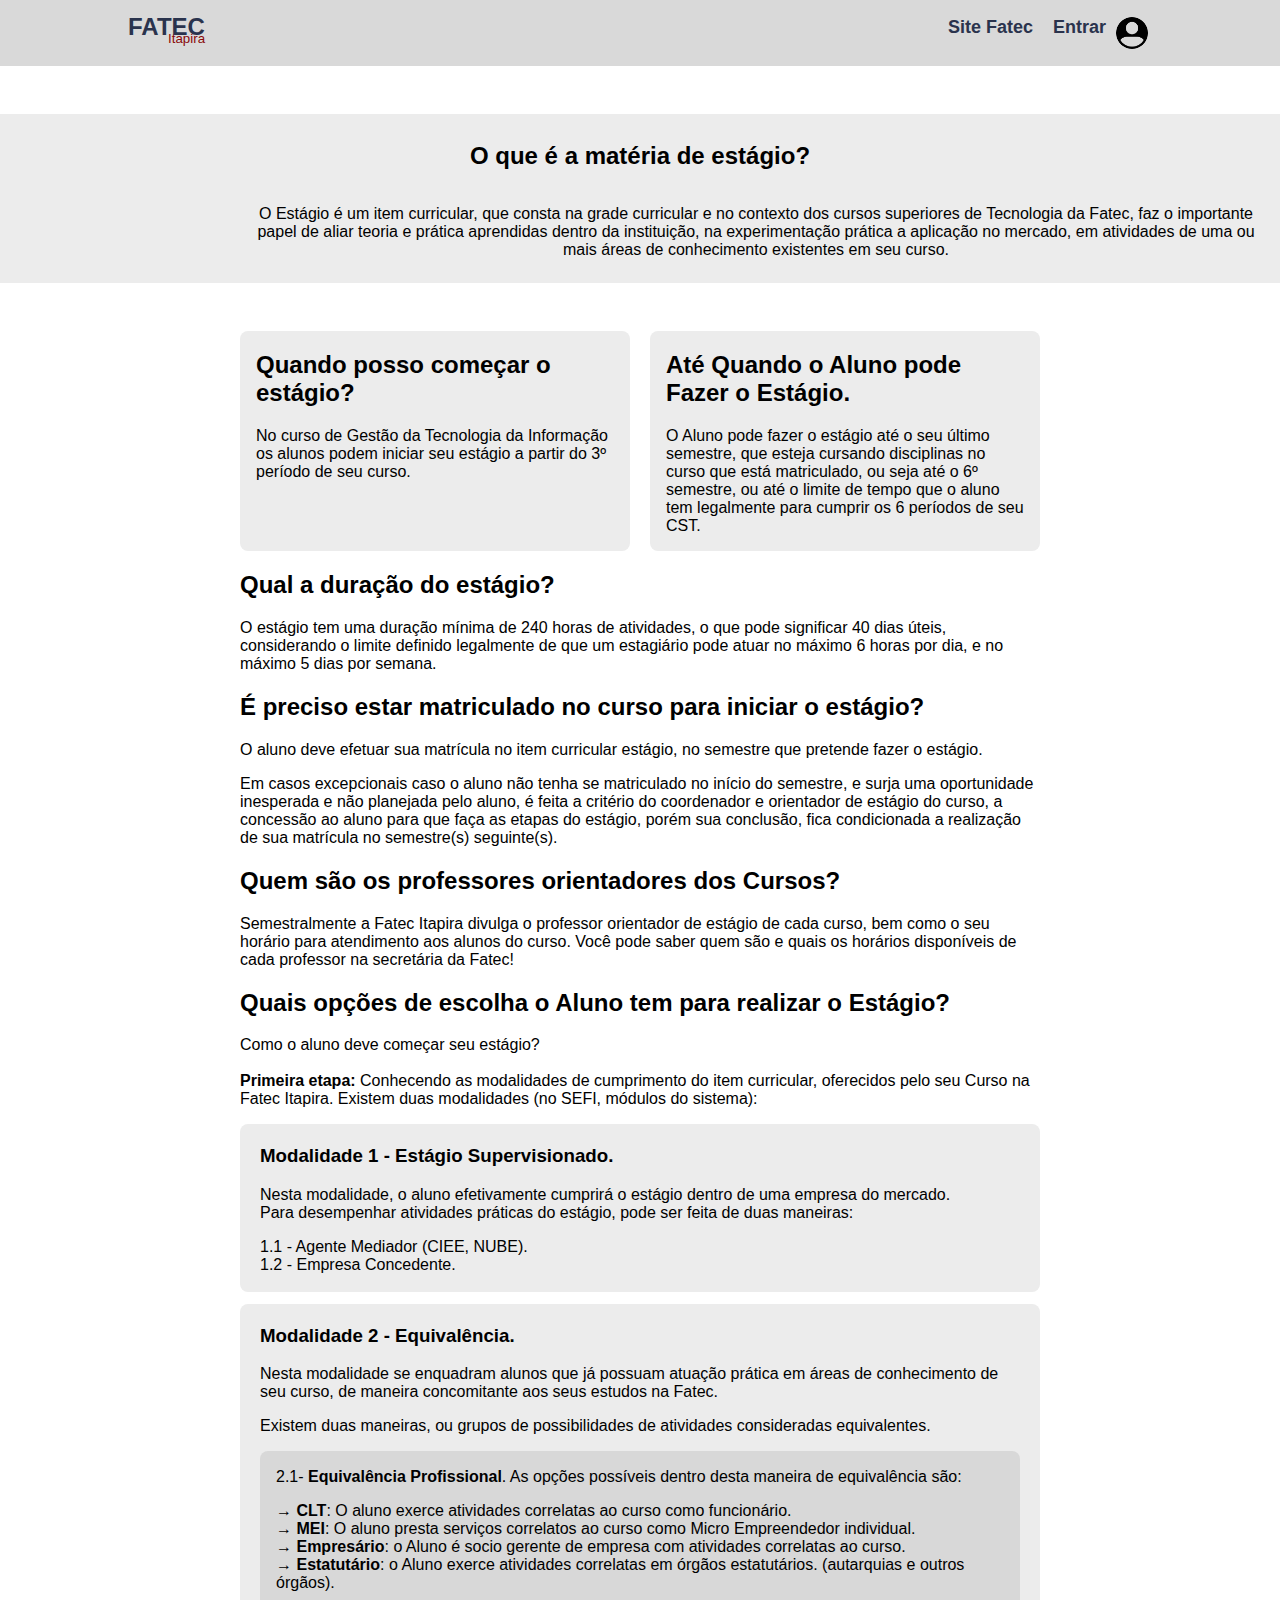
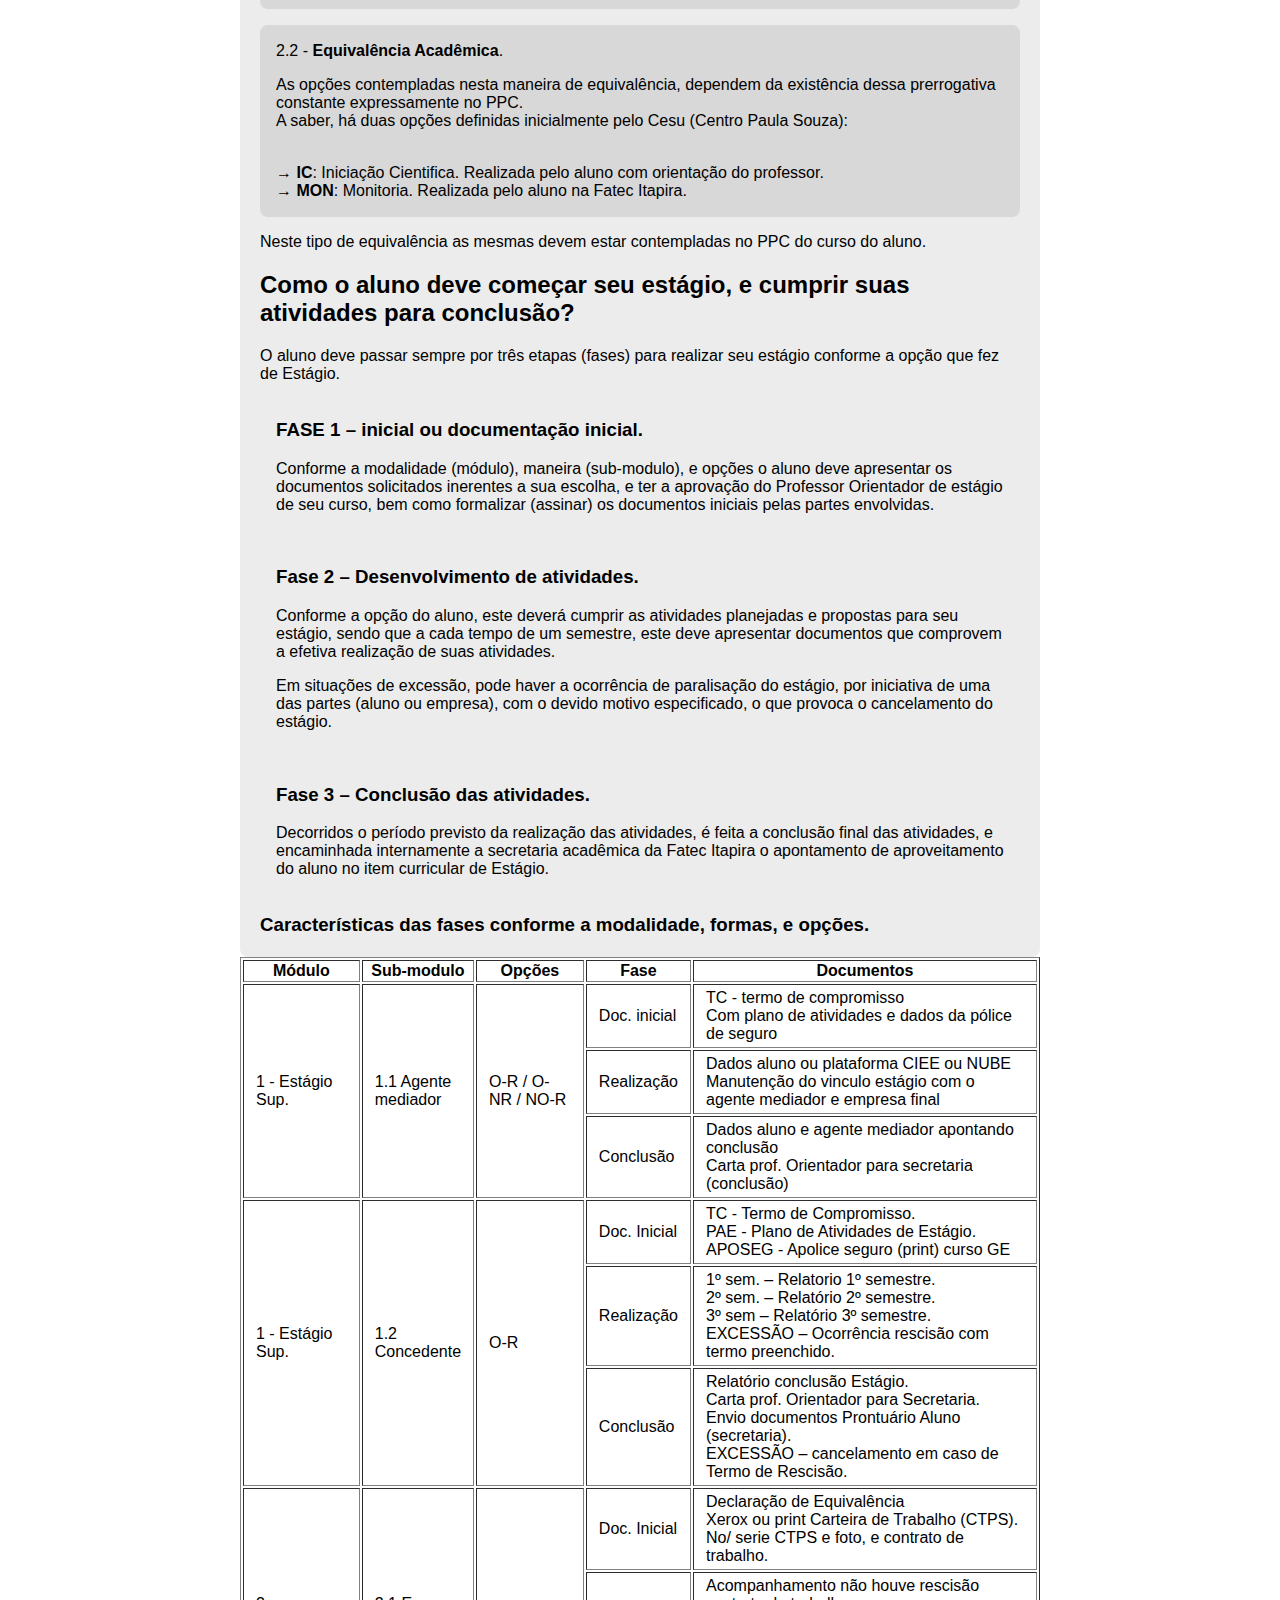
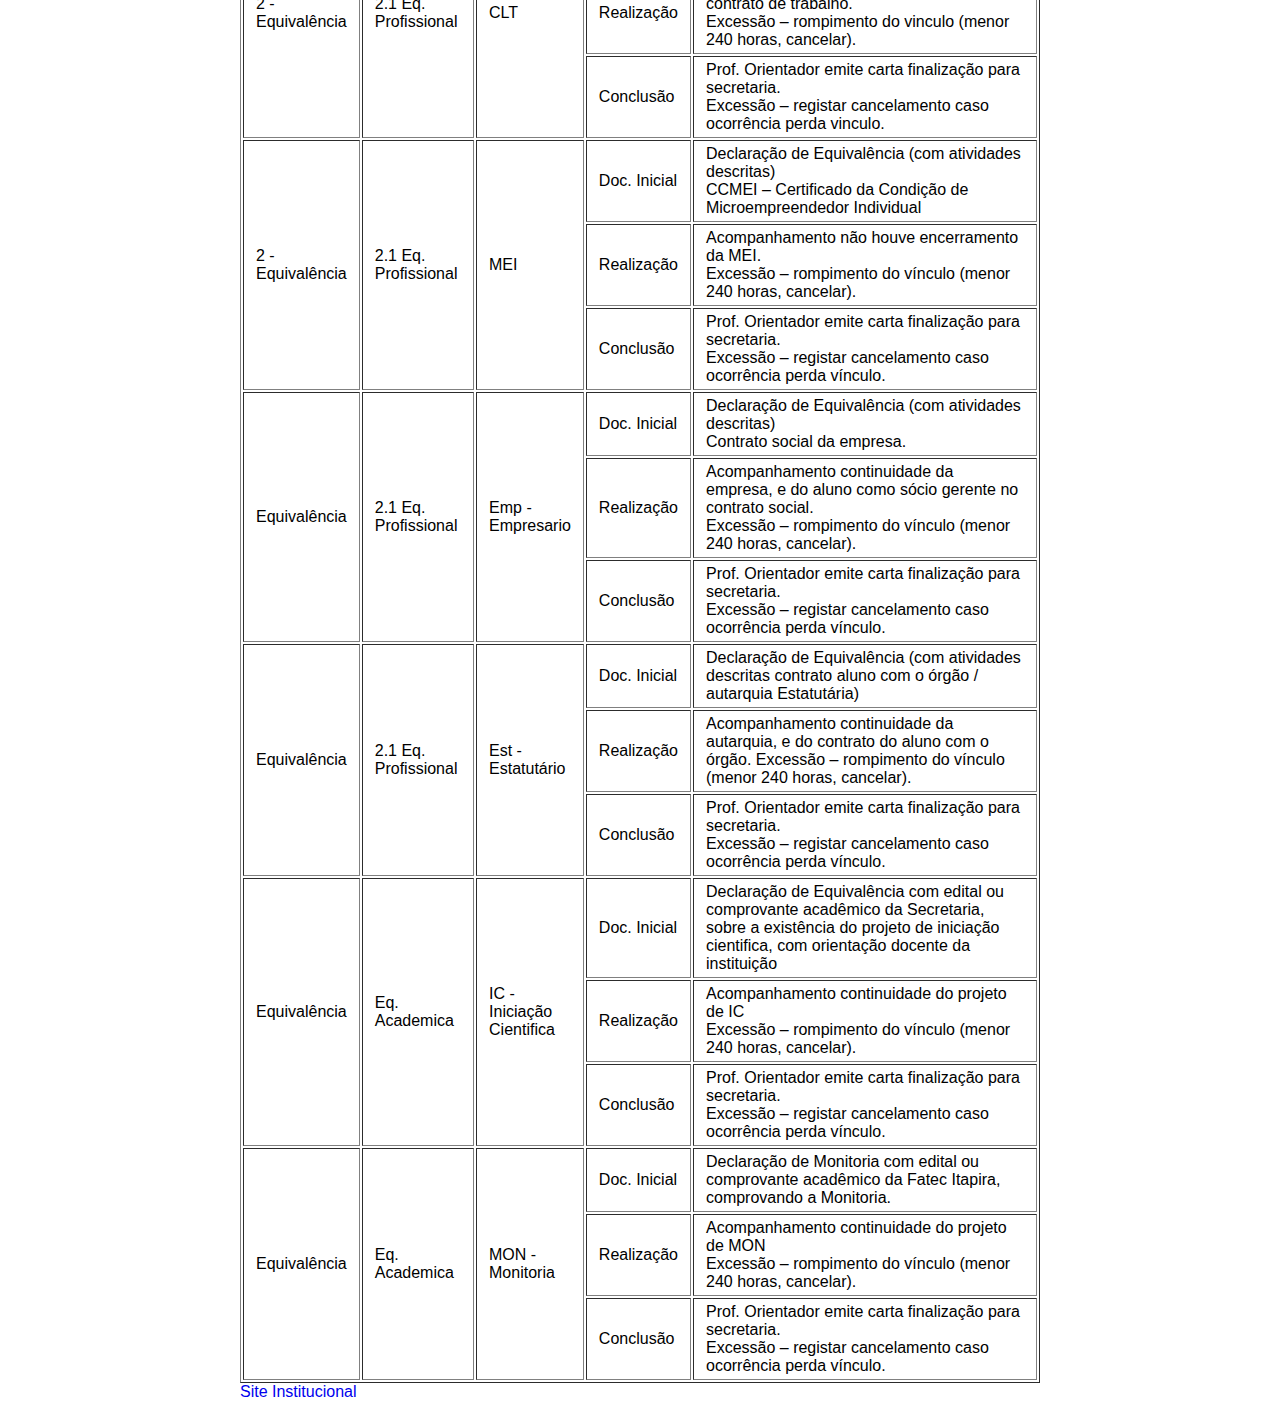
<file: cursos/gti/gti.html>
<!DOCTYPE html>
<html lang="pt-br">
<head>
    <meta charset="UTF-8">
    <meta name="viewport" content="width=device-width, initial-scale=1.0">
    <link rel="stylesheet" href="gti.css">
    <title>SEFI - Estágio Desenvolvimento de Software Multiplataforma</title>
</head>
<body>

    <header>
        <div class="nav-left-menu">
            <a href="../../index.html">
                <p id="fatec">FATEC</p>
                <p id="itapira">Itapira</p>
            </a>
        </div>
        <ul class="nav-links">
            <li><a href="https://fatecitapira.edu.br/" target="_blank">Site Fatec</a></li>
            <li><a href="#">Entrar</a></li>
            <li><img id="avatar" src="imagens/avatar.png"></li>
        </ul>
    </header>

    <div class="estagio">
        <h2>O que é a matéria de estágio?</h2>
        <p>O Estágio é um item curricular, que consta na grade curricular e no contexto dos cursos superiores de Tecnologia da Fatec, faz o importante papel de aliar teoria e prática aprendidas dentro da instituição, na experimentação prática a aplicação no mercado, em atividades de uma ou mais áreas de conhecimento existentes em seu curso.</p>
    </div>
    <div class="container">

        <div class="principal">
            <div class="pergunta a">
                <h2>Quando posso começar o estágio?</h2>
                <p>No curso de Gestão da Tecnologia da Informação os alunos podem iniciar seu estágio a partir do 3º período de seu curso.</p>
            </div>

            <div class="pergunta a">
                <h2>Até Quando o Aluno pode Fazer o Estágio.</h2>
                <p>O Aluno pode fazer o estágio até o seu último semestre, que esteja cursando disciplinas no curso que está matriculado, ou seja até o 6º semestre, ou até o limite de tempo que o aluno tem legalmente para cumprir os 6 períodos de seu CST.</p>
            </div>
        </div>

        <h2>Qual a duração do estágio?</h2>
        <p>O estágio tem uma duração mínima de 240 horas de atividades, o que pode significar 40 dias úteis, considerando o limite definido legalmente de que um estagiário pode atuar no máximo 6 horas por dia, e no máximo 5 dias por semana.</p>

        <h2>É preciso estar matriculado no curso para iniciar o estágio?</h2>
        <p>O aluno deve efetuar sua matrícula no item curricular estágio, no semestre que pretende fazer o estágio.</p>
     
        <p> Em casos excepcionais caso o aluno não tenha se matriculado no início do semestre, e surja uma oportunidade inesperada e não planejada pelo aluno, é feita a critério do coordenador e orientador de estágio do curso, a concessão ao aluno para que  faça as etapas do estágio, porém sua conclusão, fica condicionada a realização de sua matrícula no semestre(s) seguinte(s).</p>

        <h2>Quem são os professores orientadores dos Cursos?</h2>
        <p>Semestralmente a Fatec Itapira divulga o professor orientador de estágio de cada curso, bem como o seu horário para atendimento aos alunos do curso. Você pode saber quem são e quais os horários disponíveis de cada professor na secretária da Fatec! </p>
        
        <h2>Quais opções de escolha o Aluno tem para realizar o Estágio?</h2>
        <P>Como o aluno deve começar seu estágio? <br>
        <br><strong>Primeira etapa:</strong> Conhecendo as modalidades de cumprimento do item curricular, oferecidos pelo seu Curso na Fatec Itapira. Existem duas modalidades (no SEFI, módulos do sistema):</p>
        
        <div class="pergunta modalidade">
            <h3>Modalidade 1 - Estágio Supervisionado.</h3>
            <p>Nesta modalidade, o aluno efetivamente cumprirá o estágio dentro de uma empresa do mercado.
            <br>Para desempenhar atividades práticas do estágio, pode ser feita de duas maneiras:</p>
            <p>1.1 - Agente Mediador (CIEE, NUBE).
            <br>1.2 - Empresa Concedente.</p>
        </div>

        <div class="pergunta modalidade">
            <h3>Modalidade 2 - Equivalência.</h3>
            <p>Nesta modalidade se enquadram alunos que já possuam atuação prática em áreas de conhecimento de seu curso, de maneira concomitante aos seus estudos na Fatec.</p>
            <p>Existem duas maneiras, ou grupos de possibilidades de atividades consideradas equivalentes.</p>

            <div class="eq">
                <p>2.1- <strong>Equivalência Profissional</strong>.
                As opções possíveis dentro desta maneira de equivalência são:</p>
                <p>→ <strong>CLT</strong>: O aluno exerce atividades correlatas ao curso como funcionário.
                <br>→ <strong>MEI</strong>: O aluno presta serviços correlatos ao curso como Micro Empreendedor individual.
                <br>→ <strong>Empresário</strong>: o Aluno é socio gerente de empresa com atividades correlatas ao curso.
                <br>→ <strong>Estatutário</strong>: o Aluno exerce atividades correlatas em órgãos estatutários. (autarquias e outros órgãos).</p>
            </div>

            <div class="eq">
            <p>2.2 - <strong>Equivalência Acadêmica</strong>.<br>
            <p>As opções contempladas nesta maneira de equivalência, dependem da existência dessa prerrogativa constante expressamente no PPC.
            <br>A saber, há duas opções definidas inicialmente pelo Cesu (Centro Paula Souza):</p>
                <br>→ <strong>IC</strong>: Iniciação Cientifica. Realizada pelo aluno com orientação do professor.
                <br>→ <strong>MON</strong>: Monitoria. Realizada pelo aluno na Fatec Itapira.</p>
            </div>
            
            <p>Neste tipo de equivalência as mesmas devem estar contempladas no PPC do curso do aluno.</p>
        

        <h2>Como o aluno deve começar seu estágio, e cumprir suas atividades para conclusão?</h2>
        <p>O aluno deve passar sempre por três etapas (fases) para realizar seu estágio conforme a opção que fez de Estágio.</p>

        <div class="fase">
            <h3>FASE 1 – inicial ou documentação inicial.</h3>
            <p>Conforme a modalidade (módulo), maneira (sub-modulo), e opções o aluno deve apresentar os documentos solicitados inerentes a sua escolha, e ter a aprovação do Professor Orientador de estágio de seu curso, bem como formalizar (assinar) os documentos iniciais pelas partes envolvidas.</p>
        </div>

        <div class="fase">
            <h3>Fase 2 – Desenvolvimento de atividades.</h3>
            <p>Conforme a opção do aluno, este deverá cumprir as atividades planejadas e propostas para seu estágio, sendo que a cada tempo de um semestre, este deve apresentar documentos que comprovem a efetiva realização de suas atividades.</p>
        
            <p>Em situações de excessão, pode haver a ocorrência de paralisação do estágio, por iniciativa de uma das partes (aluno ou empresa), com o devido motivo especificado, o que provoca o cancelamento do estágio.</p>
        </div>

        <div class="fase">
            <h3>Fase 3 – Conclusão das atividades.</h3>
            <p>Decorridos o período previsto da realização das atividades, é feita a conclusão final das atividades, e encaminhada internamente a secretaria acadêmica da Fatec Itapira o apontamento de aproveitamento do aluno no item curricular de Estágio.</p>
        </div>

        <h3>Características das fases conforme a modalidade, formas, e opções.</h3>
        <p></p>
    </div>

    <div class="tabela">
        <table border="1">
            <thead>
                <tr>
                    <th>Módulo</th>
                    <th>Sub-modulo</th>
                    <th>Opções</th>
                    <th>Fase</th>
                    <th>Documentos</th>
                </tr>
            </thead>
            <tbody>
                <tr>
                    <td rowspan="3">1 - Estágio Sup.</td>
                    <td rowspan="3">1.1 Agente mediador</td>
                    <td rowspan="3">O-R / O-NR / NO-R</td>
                    <td>Doc. inicial</td>
                    <td>TC - termo de compromisso<br>
                        Com plano de atividades e dados da pólice de seguro</td>
                </tr>
                <tr>
                    <td>Realização</td>
                    <td>Dados aluno ou plataforma CIEE ou NUBE<br>
                        Manutenção do vinculo estágio com o agente mediador e empresa final</td>
                </tr>
                <tr>
                    <td>Conclusão</td>
                    <td>Dados aluno e agente mediador apontando conclusão<br>
                        Carta prof. Orientador para secretaria (conclusão)</td>
                </tr>
                <tr>
                    <td rowspan="3">1 - Estágio Sup. </td>
                    <td rowspan="3">1.2 Concedente</td>
                    <td rowspan="3">O-R</td>
                    <td>Doc. Inicial</td>
                    <td>TC - Termo de Compromisso.<br>
                        PAE - Plano de Atividades de Estágio.<br>
                        APOSEG - Apolice seguro (print) curso GE</td>
                </tr>
                <tr>
                    <td>Realização</td>
                    <td>1º sem. – Relatorio 1º semestre.<br>
                        2º sem. – Relatório 2º semestre.<br>
                        3º sem – Relatório 3º semestre.<br>
                        EXCESSÃO – Ocorrência rescisão com termo preenchido.</td>
                </tr>
                <tr>
                    <td>Conclusão</td>
                    <td>Relatório conclusão Estágio. <br>
                        Carta prof. Orientador para Secretaria. <br>
                        Envio documentos Prontuário Aluno (secretaria).<br> 
                        EXCESSÃO – cancelamento em caso de Termo de Rescisão.</td>
                </tr>
                <tr>
                    <td rowspan="3">2 - Equivalência</td>
                    <td rowspan="3">2.1 Eq. Profissional</td>
                    <td rowspan="3">CLT</td>
                    <td>Doc. Inicial</td>
                    <td>Declaração de Equivalência <br>
                        Xerox ou print Carteira de Trabalho (CTPS).<br>
                        No/ serie CTPS e foto, e contrato de trabalho.</td>
                </tr>
                <tr>
                    <td>Realização</td>
                    <td>Acompanhamento não houve rescisão contrato de trabalho.<br>
                        Excessão – rompimento do vinculo (menor 240 horas, cancelar).</td>
                </tr>
                <tr>
                    <td>Conclusão</td>
                    <td>Prof. Orientador emite carta finalização para secretaria.<br>
                        Excessão – registar cancelamento caso ocorrência perda vinculo.</td>
                </tr>
                <tr>
                    <td rowspan="3">2 - Equivalência</td>
                    <td rowspan="3">2.1 Eq. Profissional</td>
                    <td rowspan="3">MEI</td>
                    <td>Doc. Inicial</td>
                    <td>Declaração de Equivalência (com atividades descritas)<br>
                        CCMEI – Certificado da Condição de Microempreendedor Individual</td>
                </tr>
                <tr>
                    <td>Realização</td>
                    <td>Acompanhamento não houve encerramento da MEI.<br>
                        Excessão – rompimento do vínculo (menor 240 horas, cancelar).</td>
                </tr>
                <tr>
                    <td>Conclusão</td>
                    <td>Prof. Orientador emite carta finalização para secretaria. <br>
                        Excessão – registar cancelamento caso ocorrência perda vínculo.</td>
                </tr>
                <tr>
                    <td rowspan="3">Equivalência</td>
                    <td rowspan="3">2.1 Eq. Profissional</td>
                    <td rowspan="3">Emp - Empresario</td>
                    <td>Doc. Inicial</td>
                    <td>Declaração de Equivalência (com atividades descritas) <br>
                        Contrato social da empresa.</td>
                </tr>
                <tr>
                    <td>Realização</td>
                    <td>Acompanhamento continuidade da empresa, e do aluno como sócio gerente no contrato social.<br>
                        Excessão – rompimento do vínculo (menor 240 horas, cancelar).</td>
                </tr>
                <tr>
                    <td>Conclusão</td>
                    <td>Prof. Orientador emite carta finalização para secretaria.<br>
                        Excessão – registar cancelamento caso ocorrência perda vínculo.</td>
                </tr>
                <tr>
                    <td rowspan="3">Equivalência</td>
                    <td rowspan="3">2.1 Eq. Profissional</td>
                    <td rowspan="3">Est - Estatutário</td>
                    <td>Doc. Inicial</td>
                    <td class="doc">Declaração de Equivalência (com atividades descritas contrato aluno com o órgão / autarquia Estatutária) </td>
                </tr>
                <tr>
                    <td>Realização</td>
                    <td class="doc">Acompanhamento continuidade da autarquia, e do contrato do aluno com o órgão. Excessão – rompimento do vínculo (menor 240 horas, cancelar).</td>
                </tr>
                <tr>
                    <td>Conclusão</td>
                    <td class="doc">Prof. Orientador emite carta finalização para secretaria.<br>
                        Excessão – registar cancelamento caso ocorrência perda vínculo.</td>
                </tr>
                <tr>
                    <td rowspan="3">Equivalência</td>
                    <td rowspan="3">Eq. Academica</td>
                    <td rowspan="3">IC - Iniciação Cientifica</td>
                    <td>Doc. Inicial</td>
                    <td class="doc">Declaração de Equivalência com edital ou comprovante acadêmico da Secretaria, sobre a existência do projeto de iniciação cientifica, com orientação docente da instituição </td>
                </tr>
                <tr>
                    <td>Realização</td>
                    <td class="doc">Acompanhamento continuidade do projeto de IC<br>
                        Excessão – rompimento do vínculo (menor 240 horas, cancelar).</td>
                </tr>
                <tr>
                    <td>Conclusão</td>
                    <td class="doc">Prof. Orientador emite carta finalização para secretaria.<br>
                        Excessão – registar cancelamento caso ocorrência perda vínculo.</td>
                </tr>
                <tr>
                    <td rowspan="3">Equivalência</td>
                    <td rowspan="3">Eq. Academica</td>
                    <td rowspan="3">MON - Monitoria</td>
                    <td>Doc. Inicial</td>
                    <td class="doc">Declaração de Monitoria com edital ou comprovante acadêmico da Fatec Itapira, comprovando a Monitoria.</td>
                </tr>
                <tr>
                    <td>Realização</td>
                    <td class="doc">Acompanhamento continuidade do projeto de MON<br>
                        Excessão – rompimento do vínculo (menor 240 horas, cancelar).</td>
                </tr>
                <tr>
                    <td>Conclusão</td>
                    <td class="doc">Prof. Orientador emite carta finalização para secretaria.<br>
                        Excessão – registar cancelamento caso ocorrência perda vínculo.</td>
                </tr>
            </tbody>
        </table>
    </div>

    <div class="container">
        
    </div>


    <footer>
        <a href="../../institucional.html">Site Institucional</a>
    </footer>
</body>
</html>
</file>
<file: index.css>
body {
    font-family: 'Helvetica';
    margin: 0;
}

header {
    background-color: #D9D9D9;
    display: flex;
    padding: 1% 10%;
    height: 40px;
}

#fatec {
    color: #2A334D;
    font-size: 18pt;
    font-weight: bold;
    margin: 0;
}

#itapira {
    color: #8A0909;
    font-size: 10pt;
    margin: -10px 0 0 40px;
    padding: 0;
}

#avatar {
    height: 32px;
    width: 32px;
    border-radius: 100%;
}

a { text-decoration: none; }

.nav-left-menu { margin-right: auto; }

.nav-links {
    margin: 4px;
    display: flex;   
}

.nav-links a {
    padding: 10px;
    color: #2A334D;
}

.nav-links li {
    font-size: 18px;
    font-weight: bold;
    list-style: none;
}

.nav-links a:hover {
    background-color: rgb(255, 255, 255);
    border-radius: 4px;
    color: black;   
}

.nav-links a:active {
    background-color: rgb(204, 204, 204);
    color: rgb(82, 82, 82);
}

h2, h3 {
    color: #2A334D;
    text-align: center;
    margin: 50px 20px;
}

.container {
    display: flex;
    justify-content: center;
    flex-wrap: wrap;
}

.cursos {
    width: 300px;
    margin: 0 0 32px 10px;
}

.cursos img {
    box-shadow: 1px 4px 8px rgb(167, 167, 167);
    border-radius: 1rem;
    width: 300px;
    height: 400px;
}

.cursos img:hover { box-shadow: 1px 4px 22px rgb(167, 167, 167); }

h4 {
    margin: 12px 0 0 0;
    color: #2A334D;
    width: 300px;
    height: 46px;
    text-align: center;
}
</file>
<file: cursos/dsm/dsm.css>
body {
    font-family: 'Helvetica';
    margin: 0;
}

header {
    background-color: #D9D9D9;
    display: flex;
    padding: 1% 10%;
    height: 40px;
}

#fatec {
    color: #2A334D;
    font-size: 18pt;
    font-weight: bold;
    margin: 0;
}

#itapira {
    color: #8A0909;
    font-size: 10pt;
    margin: -10px 0 0 40px;
    padding: 0;
}

#avatar {
    height: 32px;
    width: 32px;
    border-radius: 100%;
}

a { text-decoration: none; }

.nav-left-menu { margin-right: auto; }

.nav-links {
    margin: 4px;
    display: flex;   
}

.nav-links a {
    padding: 10px;
    color: #2A334D;
}

.nav-links li {
    font-size: 18px;
    font-weight: bold;
    list-style: none;
}

.nav-links a:hover {
    background-color: rgb(255, 255, 255);
    border-radius: 4px;
    color: black;   
}

.nav-links a:active {
    background-color: rgb(204, 204, 204);
    color: rgb(82, 82, 82);
}

.fase1, .fase2, .fase3 {
    text-align: center;
    margin: 50px 0;
}


.container {
    width: 800px;
    margin: auto ;
}

.principal {
    display: flex;
    gap: 20px;
}

.estagio {
    background-color: rgb(236, 236, 236);
    text-align: center;
    margin: 48px 0;
    padding: 8px 0;
}

.estagio p {
    width: 800px;
    margin: auto;
    padding: 16px 20%;
}

.pergunta {
    background-color: rgb(236, 236, 236);
    border-radius: 8px;
    padding: 0 16px;
}


.a {
    width: 50%;
}

.modalidade {
    border-radius: 8px;
    padding: 2px 20px;
    margin-top: 12px;
}

.eq {
    background-color: rgb(216, 216, 216);
    border-radius: 8px;
    margin: 16px 0;
    padding: 1px 16px;
}

.fase {
    background-color: rgb(236, 236, 236);
    border-radius: 8px;
    padding: 1px 16px;
    margin-top: 16px;
}

table {
    max-width: 1000px;
    margin: auto;
}

td {
    padding: 4px 12px;
}

.doc {
    width: 340px;
}

footer {
    margin-top: auto;
}
</file>
<file: cursos/ge/ge.css>
body {
    font-family: 'Helvetica';
    margin: 0;
}

header {
    background-color: #D9D9D9;
    display: flex;
    padding: 1% 10%;
    height: 40px;
}

#fatec {
    color: #2A334D;
    font-size: 18pt;
    font-weight: bold;
    margin: 0;
}

#itapira {
    color: #8A0909;
    font-size: 10pt;
    margin: -10px 0 0 40px;
    padding: 0;
}

#avatar {
    height: 32px;
    width: 32px;
    border-radius: 100%;
}

a { text-decoration: none; }

.nav-left-menu { margin-right: auto; }

.nav-links {
    margin: 4px;
    display: flex;   
}

.nav-links a {
    padding: 10px;
    color: #2A334D;
}

.nav-links li {
    font-size: 18px;
    font-weight: bold;
    list-style: none;
}

.nav-links a:hover {
    background-color: rgb(255, 255, 255);
    border-radius: 4px;
    color: black;   
}

.nav-links a:active {
    background-color: rgb(204, 204, 204);
    color: rgb(82, 82, 82);
}

.fase1, .fase2, .fase3 {
    text-align: center;
    margin: 50px 0;
}


.container {
    width: 800px;
    margin: auto ;
}

.principal {
    display: flex;
    gap: 20px;
}

.a {
    width: 50%;
}

.estagio {
    background-color: rgb(236, 236, 236);
    text-align: center;
    margin: 48px 0;
    padding: 8px 0;
}

.estagio p {
    width: 1000px;
    margin: auto;
    padding: 16px 20%;
}

.pergunta {
    background-color: rgb(236, 236, 236);
    border-radius: 8px;
    padding: 0 16px;
}

.modalidade {
    border-radius: 8px;
    padding: 2px 20px;
    margin-top: 12px;
}

.eq {
    background-color: rgb(216, 216, 216);
    border-radius: 8px;
    margin: 16px 0;
    padding: 1px 16px;
}

.fase {
    background-color: rgb(236, 236, 236);
    border-radius: 8px;
    padding: 1px 16px;
    margin-top: 16px;
}

table {
    max-width: 1000px;
    margin: auto;
}

td {
    padding: 4px 12px;
}

.doc {
    width: 340px;
}

footer {
    margin-top: auto;
}
</file>
<file: cursos/gpi/gpi.css>
body {
    font-family: 'Helvetica';
    margin: 0;
}

header {
    background-color: #D9D9D9;
    display: flex;
    padding: 1% 10%;
    height: 40px;
}

#fatec {
    color: #2A334D;
    font-size: 18pt;
    font-weight: bold;
    margin: 0;
}

#itapira {
    color: #8A0909;
    font-size: 10pt;
    margin: -10px 0 0 40px;
    padding: 0;
}

#avatar {
    height: 32px;
    width: 32px;
    border-radius: 100%;
}

a { text-decoration: none; }

.nav-left-menu { margin-right: auto; }

.nav-links {
    margin: 4px;
    display: flex;   
}

.nav-links a {
    padding: 10px;
    color: #2A334D;
}

.nav-links li {
    font-size: 18px;
    font-weight: bold;
    list-style: none;
}

.nav-links a:hover {
    background-color: rgb(255, 255, 255);
    border-radius: 4px;
    color: black;   
}

.nav-links a:active {
    background-color: rgb(204, 204, 204);
    color: rgb(82, 82, 82);
}

.fase1, .fase2, .fase3 {
    text-align: center;
    margin: 50px 0;
}


.container {
    width: 800px;
    margin: auto ;
}

.principal {
    display: flex;
    gap: 20px;
}

.estagio {
    background-color: rgb(236, 236, 236);
    text-align: center;
    margin: 48px 0;
    padding: 8px 0;
}

.estagio p {
    width: 1000px;
    margin: auto;
    padding: 16px 20%;
}

.pergunta {
    background-color: rgb(236, 236, 236);
    border-radius: 8px;
    padding: 0 16px;
}

.a {
    width: 50%;
}

.modalidade {
    border-radius: 8px;
    padding: 2px 20px;
    margin-top: 12px;
}

.eq {
    background-color: rgb(216, 216, 216);
    border-radius: 8px;
    margin: 16px 0;
    padding: 1px 16px;
}

.fase {
    background-color: rgb(236, 236, 236);
    border-radius: 8px;
    padding: 1px 16px;
    margin-top: 16px;
}

table {
    max-width: 1000px;
    margin: auto;
}

td {
    padding: 4px 12px;
}

.doc {
    width: 340px;
}

footer {
    margin-top: auto;
}
</file>
<file: cursos/gti/gti.css>
body {
    font-family: 'Helvetica';
    margin: 0;
}

header {
    background-color: #D9D9D9;
    display: flex;
    padding: 1% 10%;
    height: 40px;
}

#fatec {
    color: #2A334D;
    font-size: 18pt;
    font-weight: bold;
    margin: 0;
}

#itapira {
    color: #8A0909;
    font-size: 10pt;
    margin: -10px 0 0 40px;
    padding: 0;
}

#avatar {
    height: 32px;
    width: 32px;
    border-radius: 100%;
}

a { text-decoration: none; }

.nav-left-menu { margin-right: auto; }

.nav-links {
    margin: 4px;
    display: flex;   
}

.nav-links a {
    padding: 10px;
    color: #2A334D;
}

.nav-links li {
    font-size: 18px;
    font-weight: bold;
    list-style: none;
}

.nav-links a:hover {
    background-color: rgb(255, 255, 255);
    border-radius: 4px;
    color: black;   
}

.nav-links a:active {
    background-color: rgb(204, 204, 204);
    color: rgb(82, 82, 82);
}

.fase1, .fase2, .fase3 {
    text-align: center;
    margin: 50px 0;
}


.container {
    width: 800px;
    margin: auto ;
}

.principal {
    display: flex;
    gap: 20px;
}

.estagio {
    background-color: rgb(236, 236, 236);
    text-align: center;
    margin: 48px 0;
    padding: 8px 0;
}

.estagio p {
    width: 1000px;
    margin: auto;
    padding: 16px 20%;
}

.pergunta {
    background-color: rgb(236, 236, 236);
    border-radius: 8px;
    padding: 0 16px;
}

.a {
    width: 50%;
}

.modalidade {
    border-radius: 8px;
    padding: 2px 20px;
    margin-top: 12px;
}

.eq {
    background-color: rgb(216, 216, 216);
    border-radius: 8px;
    margin: 16px 0;
    padding: 1px 16px;
}

.fase {
    background-color: rgb(236, 236, 236);
    border-radius: 8px;
    padding: 1px 16px;
    margin-top: 16px;
}

table {
    max-width: 1000px;
    margin: auto;
}

td {
    padding: 4px 12px;
}

.doc {
    width: 340px;
}

footer {
    margin-top: auto;
}
</file>
